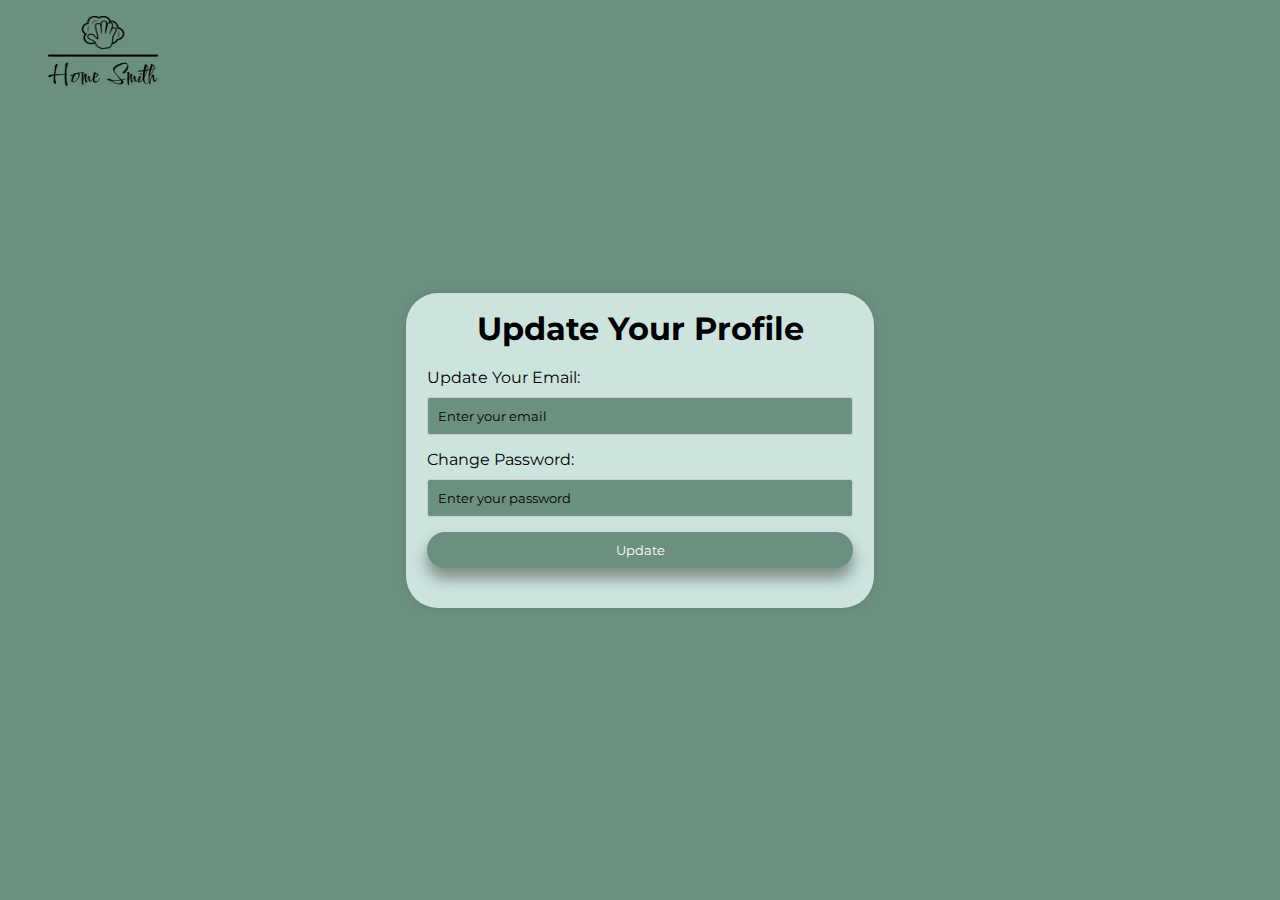
<file: info.html>
<!DOCTYPE html>
<html lang="en">
<head>
    <meta charset="UTF-8">
    <meta name="viewport" content="width=device-width, initial-scale=1.0">
    <title>Update Profile</title>
    <link rel="stylesheet" href="info.css">
</head>
<body>
    <div class="header">
        <div class="con"> 
            <div class="logo">
                <a href="./index.html"><img src="img0.png"></a>
            </div>
        </div>
    </div>
    <div class="wrapper">
        <form >
            <h1>Update Your Profile</h1>
            <div class="input-box">
                <label for="email">Update Your Email:</label>
                <input type="email" id="email" name="email" placeholder="Enter your email" >
            </div>

            <div class="input-box">
                <label for="password">Change Password:</label>
                <input type="password" id="password" name="password" placeholder="Enter your password" required>
            </div>
            
            <button type="submit" class="btn">Update</button>
        </form>

    </div>
    
</body>
</html>
</file>
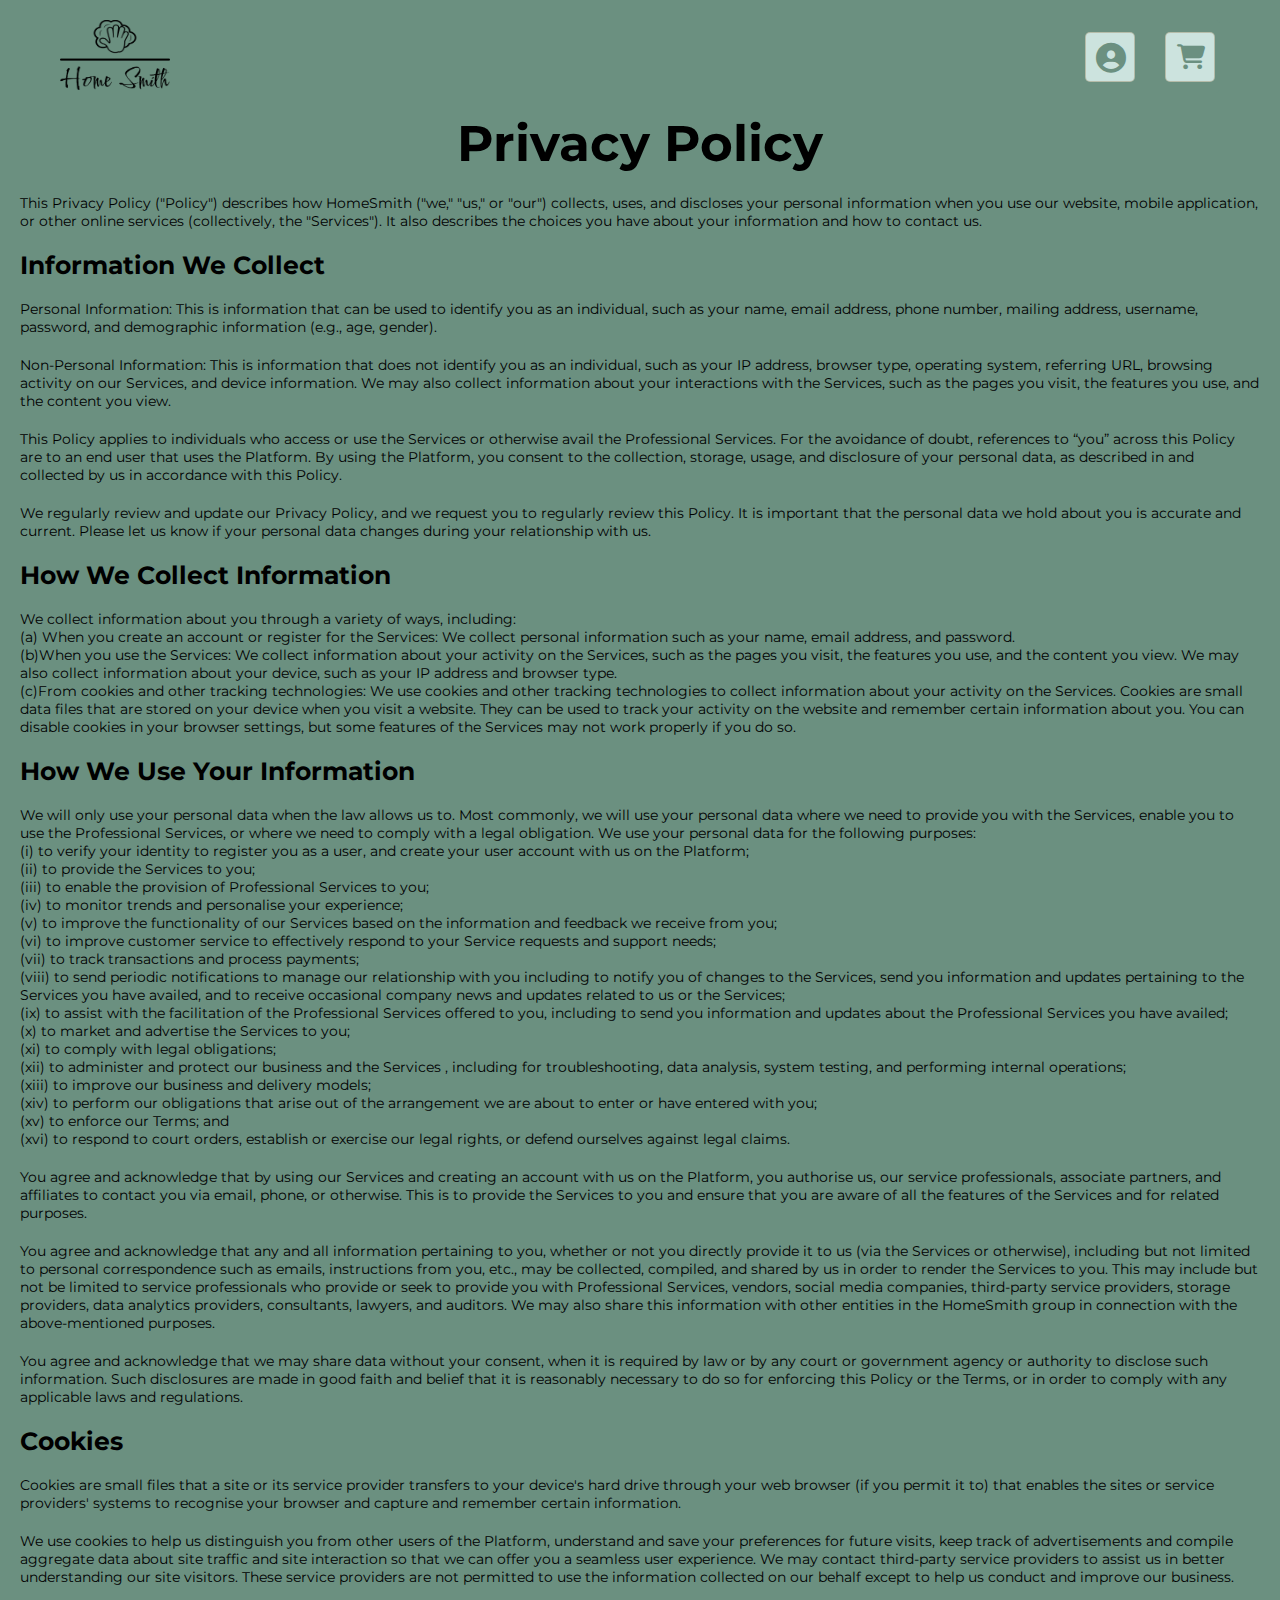
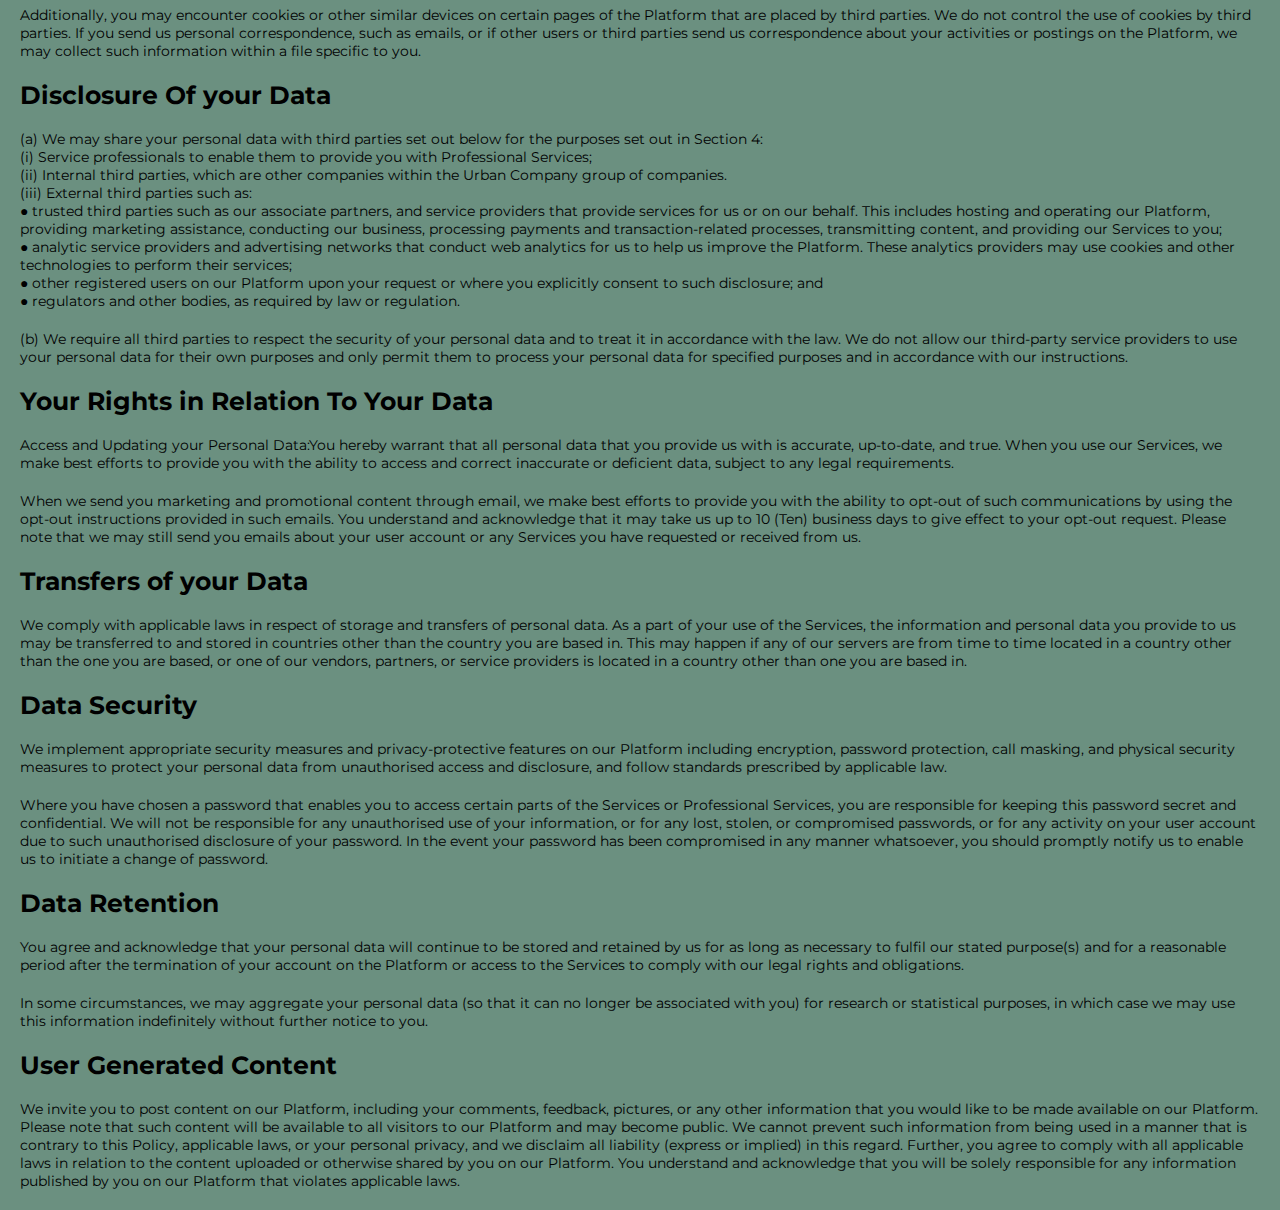
<file: privacy.html>
<!DOCTYPE html>
<html lang="en">
<head>
  <meta charset="UTF-8">
  <meta name="viewport" content="width=device-width, initial-scale=1.0">
  <title>Privacy & Security</title>
  <link rel="stylesheet" href="https://cdnjs.cloudflare.com/ajax/libs/font-awesome/6.5.1/css/all.min.css">
  <link rel="stylesheet" href="privacy.css">
</head>
<body>
    <section class="header">
        <div class="con"> 
            <div class="logo">
                <a href="./index.html"><img src="img0.png"></a>
            </div>
            <nav class="navbar active">
                <div class="flex"> 
                
                    <div class="container profile">
                        <button id="profile-button">
                            <i class="fas fa-user-circle"></i></button>
                    </div>
                    <div class="model-container1 " id="x">
                        <div class="model1 ">
                            <a href=./info.html><button id="My-info"> Update Profile</button></a>  
                            <a href=./faq.html><button id="FAQ">FAQs</button></a>
                            <a href=./help.html><button id="help">Help</button></a> 
                            <a href=./privacy.html><button id="privacy and security">Privacy and Security</button></a>
                            <a href=./tandc.html><button id="terms">Terms and Conditions</button></a>
                            <a href=./signin.html><button id="sign-out">Sign out</button></a>
                            <i class="fas fa-times"></i>
                        </div>
                    </div>               
                    <div>
                        <div id="cart-button">
                            <a href="./cart.html"><i class="fas fa-shopping-cart"></i></a>
                        </div>
                    </div>               
                </div>    
            </nav>
            <div id="menu-btn">
                <i class="fas fa-bars"></i>
            </div>
        </div>
    </section>
    <h1>Privacy Policy</h1>
    <p>This Privacy Policy ("Policy") describes how HomeSmith ("we," "us," or "our") collects, uses, and discloses your personal information when you use our website, mobile application, or other online services (collectively, the "Services"). It also describes the choices you have about your information and how to contact us.</p>
    <h3>Information We Collect</h3>
    <p>Personal Information: This is information that can be used to identify you as an individual, such as your name, email address, phone number, mailing address, username, password, and demographic information (e.g., age, gender).</p>
    <p>Non-Personal Information: This is information that does not identify you as an individual, such as your IP address, browser type, operating system, referring URL, browsing activity on our Services, and device information. We may also collect information about your interactions with the Services, such as the pages you visit, the features you use, and the content you view.</p>
    <p>This Policy applies to individuals who access or use the Services or otherwise avail the Professional Services. For the avoidance of doubt, references to “you” across this Policy are to an end user that uses the Platform. By using the Platform, you consent to the collection, storage, usage, and disclosure of your personal data, as described in and collected by us in accordance with this Policy.</p>
    <p>We regularly review and update our Privacy Policy, and we request you to regularly review this Policy. It is important that the personal data we hold about you is accurate and current. Please let us know if your personal data changes during your relationship with us.</p>
    <h3>How We Collect Information</h3>
    <p>We collect information about you through a variety of ways, including:<br>
        (a) When you create an account or register for the Services: We collect personal information such as your name, email address, and password.<br>
        (b)When you use the Services: We collect information about your activity on the Services, such as the pages you visit, the features you use, and the content you view. We may also collect information about your device, such as your IP address and browser type.<br>
        (c)From cookies and other tracking technologies: We use cookies and other tracking technologies to collect information about your activity on the Services. Cookies are small data files that are stored on your device when you visit a website. They can be used to track your activity on the website and remember certain information about you. You can disable cookies in your browser settings, but some features of the Services may not work properly if you do so.</p>
    <h3>How We Use Your Information</h3>
    <p>We will only use your personal data when the law allows us to. Most commonly, we will use your personal data where we need to provide you with the Services, enable you to use the Professional Services, or where we need to comply with a legal obligation. We use your personal data for the following purposes:<br>
        (i) to verify your identity to register you as a user, and create your user account with us on the Platform;<br>
        (ii) to provide the Services to you;<br>
        (iii) to enable the provision of Professional Services to you;<br>
        (iv) to monitor trends and personalise your experience;<br>
        (v) to improve the functionality of our Services based on the information and feedback we receive from you;<br>
        (vi) to improve customer service to effectively respond to your Service requests and support needs;<br>
        (vii) to track transactions and process payments;<br>
        (viii) to send periodic notifications to manage our relationship with you including to notify you of changes to the Services, send you information and updates pertaining to the Services you have availed, and to receive occasional company news and updates related to us or the Services;<br>
        (ix) to assist with the facilitation of the Professional Services offered to you, including to send you information and updates about the Professional Services you have availed;<br>
        (x) to market and advertise the Services to you;<br>
        (xi) to comply with legal obligations;<br>
        (xii) to administer and protect our business and the Services , including for troubleshooting, data analysis, system testing, and performing internal operations;<br>
        (xiii) to improve our business and delivery models;<br>
        (xiv) to perform our obligations that arise out of the arrangement we are about to enter or have entered with you;<br>
        (xv) to enforce our Terms; and<br>
        (xvi) to respond to court orders, establish or exercise our legal rights, or defend ourselves against legal claims.</p>
    <p>You agree and acknowledge that by using our Services and creating an account with us on the Platform, you authorise us, our service professionals, associate partners, and affiliates to contact you via email, phone, or otherwise. This is to provide the Services to you and ensure that you are aware of all the features of the Services and for related purposes.</p>
    <p>You agree and acknowledge that any and all information pertaining to you, whether or not you directly provide it to us (via the Services or otherwise), including but not limited to personal correspondence such as emails, instructions from you, etc., may be collected, compiled, and shared by us in order to render the Services to you. This may include but not be limited to service professionals who provide or seek to provide you with Professional Services, vendors, social media companies, third-party service providers, storage providers, data analytics providers, consultants, lawyers, and auditors. We may also share this information with other entities in the HomeSmith group in connection with the above-mentioned purposes.</p>
    <p>You agree and acknowledge that we may share data without your consent, when it is required by law or by any court or government agency or authority to disclose such information. Such disclosures are made in good faith and belief that it is reasonably necessary to do so for enforcing this Policy or the Terms, or in order to comply with any applicable laws and regulations.</p>
    <h3>Cookies</h3>
    <p>Cookies are small files that a site or its service provider transfers to your device's hard drive through your web browser (if you permit it to) that enables the sites or service providers' systems to recognise your browser and capture and remember certain information.</p>
    <p>We use cookies to help us distinguish you from other users of the Platform, understand and save your preferences for future visits, keep track of advertisements and compile aggregate data about site traffic and site interaction so that we can offer you a seamless user experience. We may contact third-party service providers to assist us in better understanding our site visitors. These service providers are not permitted to use the information collected on our behalf except to help us conduct and improve our business.</p>
    <p>Additionally, you may encounter cookies or other similar devices on certain pages of the Platform that are placed by third parties. We do not control the use of cookies by third parties. If you send us personal correspondence, such as emails, or if other users or third parties send us correspondence about your activities or postings on the Platform, we may collect such information within a file specific to you.</p>
    <h3>Disclosure Of your Data</h3>
    <p>(a) We may share your personal data with third parties set out below for the purposes set out in Section 4:<br>
        (i) Service professionals to enable them to provide you with Professional Services;<br>
        (ii) Internal third parties, which are other companies within the Urban Company group of companies.<br>
        (iii) External third parties such as:<br>
        ● trusted third parties such as our associate partners, and service providers that provide services for us or on our behalf. This includes hosting and operating our Platform, providing marketing assistance, conducting our business, processing payments and transaction-related processes, transmitting content, and providing our Services to you;<br>
        ● analytic service providers and advertising networks that conduct web analytics for us to help us improve the Platform. These analytics providers may use cookies and other technologies to perform their services;<br>
        ● other registered users on our Platform upon your request or where you explicitly consent to such disclosure; and<br>
        ● regulators and other bodies, as required by law or regulation.</p>
    <p>(b) We require all third parties to respect the security of your personal data and to treat it in accordance with the law. We do not allow our third-party service providers to use your personal data for their own purposes and only permit them to process your personal data for specified purposes and in accordance with our instructions.</p>
    <h3>Your Rights in Relation To Your Data</h3>
    <p>Access and Updating your Personal Data:You hereby warrant that all personal data that you provide us with is accurate, up-to-date, and true. When you use our Services, we make best efforts to provide you with the ability to access and correct inaccurate or deficient data, subject to any legal requirements. </p>
    <p>When we send you marketing and promotional content through email, we make best efforts to provide you with the ability to opt-out of such communications by using the opt-out instructions provided in such emails. You understand and acknowledge that it may take us up to 10 (Ten) business days to give effect to your opt-out request. Please note that we may still send you emails about your user account or any Services you have requested or received from us.</p>
    <h3>Transfers of your Data</h3>
    <p>We comply with applicable laws in respect of storage and transfers of personal data. As a part of your use of the Services, the information and personal data you provide to us may be transferred to and stored in countries other than the country you are based in. This may happen if any of our servers are from time to time located in a country other than the one you are based, or one of our vendors, partners, or service providers is located in a country other than one you are based in.</p>
    <h3>Data Security</h3>
    <p>We implement appropriate security measures and privacy-protective features on our Platform including encryption, password protection, call masking, and physical security measures to protect your personal data from unauthorised access and disclosure, and follow standards prescribed by applicable law.</p>
    <p>Where you have chosen a password that enables you to access certain parts of the Services or Professional Services, you are responsible for keeping this password secret and confidential. We will not be responsible for any unauthorised use of your information, or for any lost, stolen, or compromised passwords, or for any activity on your user account due to such unauthorised disclosure of your password. In the event your password has been compromised in any manner whatsoever, you should promptly notify us to enable us to initiate a change of password.</p>
    <h3>Data Retention</h3>
    <p>You agree and acknowledge that your personal data will continue to be stored and retained by us for as long as necessary to fulfil our stated purpose(s) and for a reasonable period after the termination of your account on the Platform or access to the Services to comply with our legal rights and obligations.</p>
    <p>In some circumstances, we may aggregate your personal data (so that it can no longer be associated with you) for research or statistical purposes, in which case we may use this information indefinitely without further notice to you.</p>
    <h3>User Generated Content</h3>
    <p>We invite you to post content on our Platform, including your comments, feedback, pictures, or any other information that you would like to be made available on our Platform. Please note that such content will be available to all visitors to our Platform and may become public. We cannot prevent such information from being used in a manner that is contrary to this Policy, applicable laws, or your personal privacy, and we disclaim all liability (express or implied) in this regard. Further, you agree to comply with all applicable laws in relation to the content uploaded or otherwise shared by you on our Platform. You understand and acknowledge that you will be solely responsible for any information published by you on our Platform that violates applicable laws.</p>

    <script src="privacy.js"></script> 
</body>
</html>
</file>
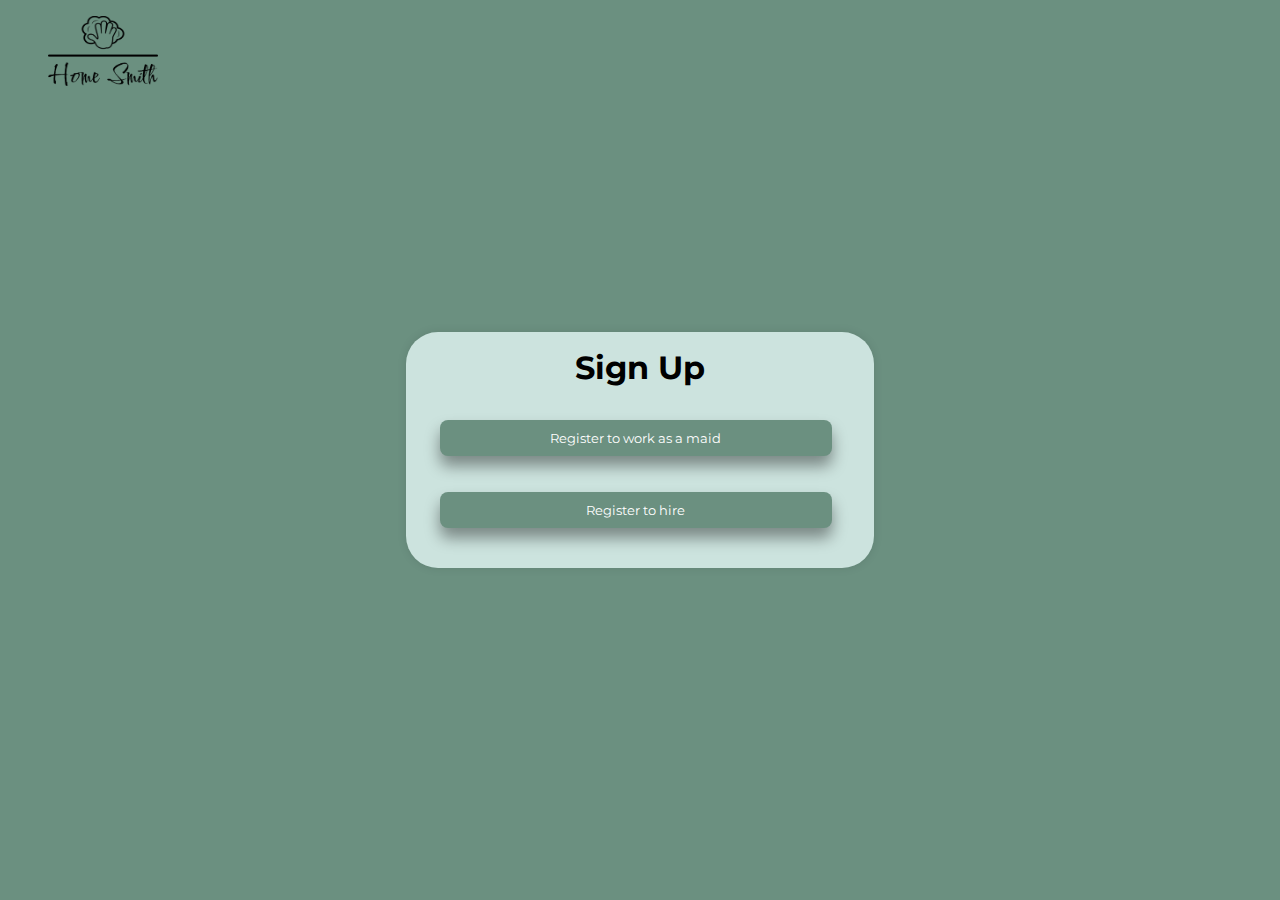
<file: register.html>
<!DOCTYPE html>
<html lang="en">
<head>
    <meta charset="UTF-8">
    <meta name="viewport" content="width=device-width, initial-scale=1.0">
    <title>sign up</title>
    <link rel="stylesheet" href="register.css">
</head>
<body>
    <div class="header">
        <div class="con"> 
            <div class="logo">
                <a href="./index.html"><img src="img0.png"></a>
            </div>
        </div>
    </div>
    <div class="wrapper">
        <div>
            <h1>Sign Up</h1>
            <div class="reg">
                <a href="./registermaid.html"><button class="btn">Register to work as a maid</button></a>
            </div>
            <div class="reg">
                <a href="./registeruser.html"><button class="btn">Register to hire</button></a>
            </div>
        </div>
    </div>
</body>
</html>
</file>
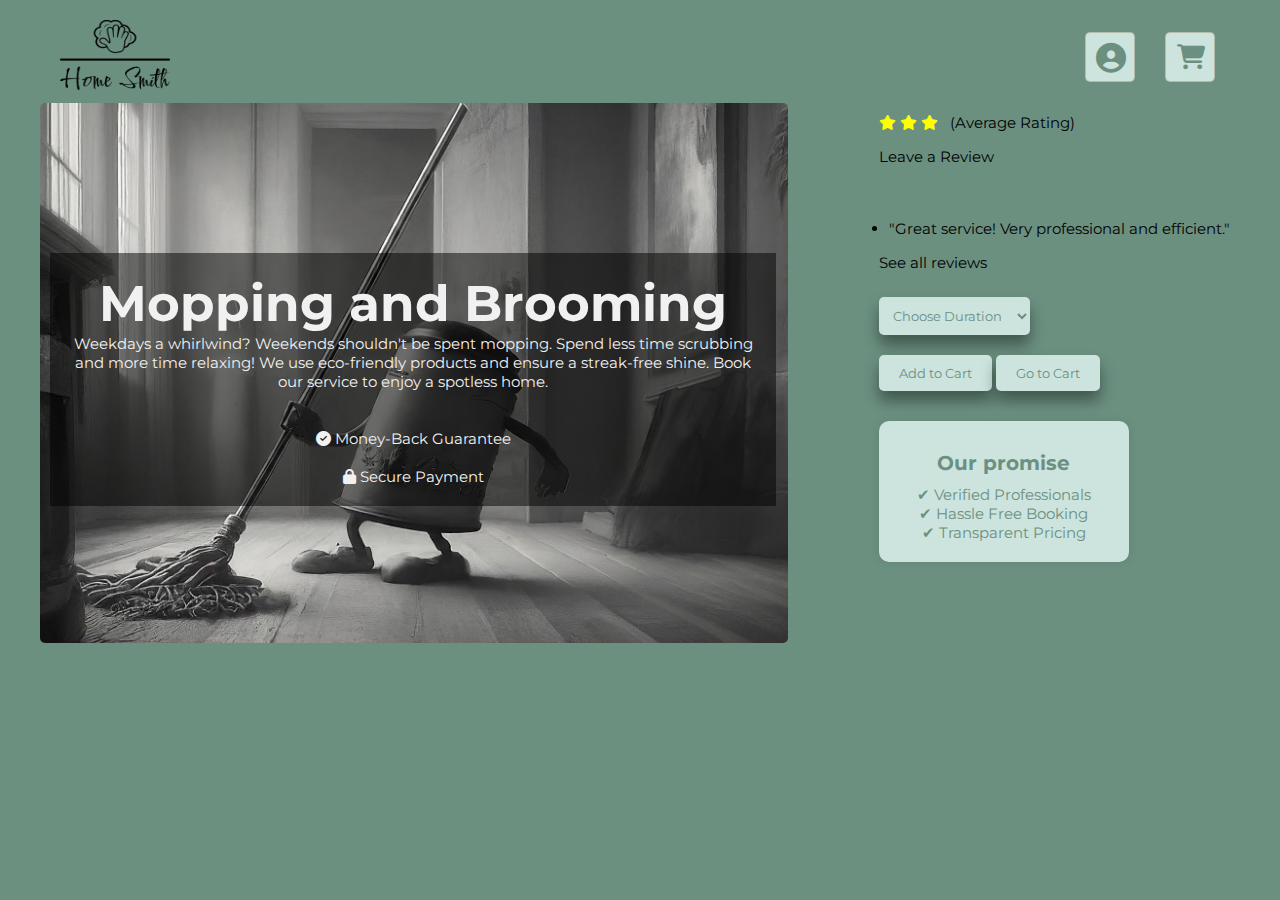
<file: ser1.html>
<!DOCTYPE html>
<html lang="en">
<head>
  <meta charset="UTF-8">
  <meta name="viewport" content="width=device-width, initial-scale=1.0">
  <title>Mopping and Brooming</title>
  <link rel="stylesheet" href="https://cdnjs.cloudflare.com/ajax/libs/font-awesome/6.5.1/css/all.min.css">
  <link rel="stylesheet" href="ser1.css">
</head>
<body>

    <section class="header">
        <div class="con"> 
            <div class="logo">
                <a href="./index.html"><img src="img0.png"></a>
            </div>
            <nav class="navbar active">
                <div class="flex"> 
                
                    <div class="container profile">
                        <button id="profile-button">
                            <i class="fas fa-user-circle"></i></button>
                    </div>
                                  
                    <div>
                        <div id="cart-button">
                            <a href="./cart.html"><i class="fas fa-shopping-cart"></i></a>
                        </div>
                    </div>
                </div>    
            </nav>
            <div id="menu-btn">
                <i class="fas fa-bars"></i>
            </div>
        </div>
    </section>
  
    <div class="container">
        <section class="service-info">
            <img src="img9.jpeg" alt="Service Image" class="service-image">
            <div class="heading">
                <h2>Mopping and Brooming</h2>
                <p>Weekdays a whirlwind? Weekends shouldn't be spent mopping. Spend less time scrubbing and more time relaxing! We use eco-friendly products and ensure a streak-free shine. Book our service to enjoy a spotless home. <br><br><br></p>
                <p><i class="fas fa-check-circle"></i> Money-Back Guarantee <br><br> <i class="fas fa-lock"></i> Secure Payment</p>
            </div>
        </section>

        <section class="action-buttons">

            <div class="model-container1 " id="x">
                <div class="model1 ">
                    <a href=./info.html><button id="My-info"> Update Profile</button></a>  
                    <a href=./faq.html><button id="FAQ">FAQs</button></a>
                    <a href=./help.html><button id="help">Help</button></a> 
                    <a href=./privacy.html><button id="privacy and security">Privacy and Security</button></a>
                    <a href=./tandc.html><button id="terms">Terms and Conditions</button></a>
                    <a href=./signin.html><button id="sign-out">Sign out</button></a>
                    <i class="fas fa-times"></i>
                </div>
            </div>  
            <div>
                <i class="fas fa-star"></i>
                <i class="fas fa-star"></i>
                <i class="fas fa-star"></i>
                <i class="fas fa-star-o"></i>
                <i class="fas fa-star-o"></i> (Average Rating)
                <br>
                <div class="review">
                    <button id="review">Leave a Review</button>
                </div>
                <div class="model-container">
                    <div class="model">
                        <form>
                            <div class="input-box">
                                <label for="inp">Review</label>
                                <input type="text" class="inp" name="inp" placeholder="Type here..." required>
                            </div>
                            <button class="hello">Submit</button>
                        </form>
                        <i class="fas fa-times y"></i>
                    </div>
                </div>
                <br>
                <br>             
                    <div class="review-snippet2">
                        <ul> 
                            <li>"Great service! Very professional and efficient."</li>
                        </ul>

                    </div>
                </div>
                <div class="review-snippet">
                    <button class="submit">See all reviews</button>
                </div>
                <div class="action1">
                    <select id="customize" >
                        Customize Service
                        <option value="one">Choose Duration</option>
                        <option value="one-week">One-Week &#x20B9 700</option>
                        <option value="monthly">Monthly &#8377 2000</option>
                        <option value="annual">Annual &#8377 18000</option>
                    </select>
                </div>
                <div class="action2">
                    <button class="add-to-cart">Add to Cart</button>
                    <button class="go-to-cart">Go to Cart</button>
                </div>
                <div class="promises">
                    <h3>Our promise</h3>
                    <div class="tick">&#10004 Verified Professionals</div>
                    <div class="tick">&#10004 Hassle Free Booking</div>
                    <div class="tick">&#10004 Transparent Pricing</div>
                </div>
        </section>
    </div>
    <script src="ser1.js"></script> 
</body>
</html>
</file>
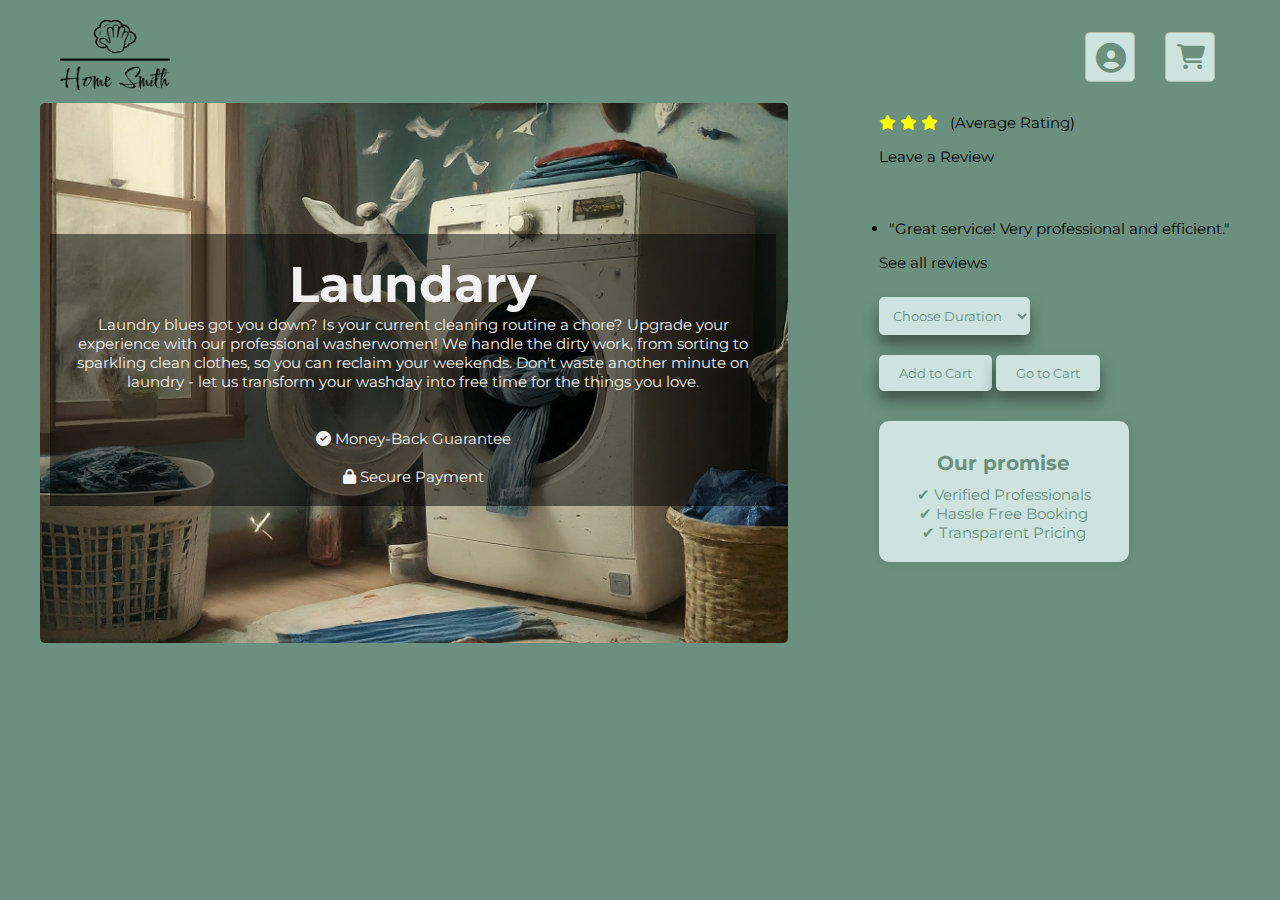
<file: ser2.html>
<!DOCTYPE html>
<html lang="en">
<head>
  <meta charset="UTF-8">
  <meta name="viewport" content="width=device-width, initial-scale=1.0">
  <title>Laundary</title>
  <link rel="stylesheet" href="https://cdnjs.cloudflare.com/ajax/libs/font-awesome/6.5.1/css/all.min.css">
  <link rel="stylesheet" href="ser1.css">
</head>
<body>

    <section class="header">
        <div class="con"> 
            <div class="logo">
                <a href="./index.html"><img src="img0.png"></a>
            </div>
            <nav class="navbar active">
                <div class="flex"> 
                
                    <div class="container profile">
                        <button id="profile-button">
                            <i class="fas fa-user-circle"></i></button>
                    </div>
                                  
                    <div>
                        <div id="cart-button">
                            <a href="./cart.html"><i class="fas fa-shopping-cart"></i></a>
                        </div>
                    </div>
                </div>    
            </nav>
            <div id="menu-btn">
                <i class="fas fa-bars"></i>
            </div>
        </div>
    </section>
  
    <div class="container">
        <section class="service-info">
            <img src="img10.jpeg" alt="Service Image" class="service-image">
            <div class="heading">
                <h2>Laundary</h2>
                <p>Laundry blues got you down? Is your current cleaning routine a chore? Upgrade your experience with our professional washerwomen! We handle the dirty work, from sorting to sparkling clean clothes, so you can reclaim your weekends. Don't waste another minute on laundry - let us transform your washday into free time for the things you love.<br><br><br></p>
                <p><i class="fas fa-check-circle"></i> Money-Back Guarantee <br><br> <i class="fas fa-lock"></i> Secure Payment</p>
            </div>
        </section>

        <section class="action-buttons">

            <div class="model-container1 " id="x">
                <div class="model1 ">
                    <a href=./info.html><button id="My-info"> Update Profile</button></a>  
                    <a href=./faq.html><button id="FAQ">FAQs</button></a>
                    <a href=./help.html><button id="help">Help</button></a> 
                    <a href=./privacy.html><button id="privacy and security">Privacy and Security</button></a>
                    <a href=./tandc.html><button id="terms">Terms and Conditions</button></a>
                    <a href=./signin.html><button id="sign-out">Sign out</button></a>
                    <i class="fas fa-times"></i>
                </div>
            </div>  
            <div>
                <i class="fas fa-star"></i>
                <i class="fas fa-star"></i>
                <i class="fas fa-star"></i>
                <i class="fas fa-star-o"></i>
                <i class="fas fa-star-o"></i> (Average Rating)
                <br>
                <div class="review">
                    <button id="review">Leave a Review</button>
                </div>
                <div class="model-container">
                    <div class="model">
                        <form>
                            <div class="input-box">
                                <label for="inp">Review</label>
                                <input type="text" class="inp" name="inp" placeholder="Type here..." required>
                            </div>
                            <button class="hello">Submit</button>
                        </form>
                        <i class="fas fa-times y"></i>
                    </div>
                </div>
                <br>
                <br>             
                    <div class="review-snippet2">
                        <ul> 
                            <li>"Great service! Very professional and efficient."</li>
                        </ul>

                    </div>
                </div>
                <div class="review-snippet">
                    <button class="submit">See all reviews</button>
                </div>
                <div class="action1">
                    <select id="customize" >
                        Customize Service
                        <option value="one">Choose Duration</option>
                        <option value="one-week">One-Week &#x20B9 600</option>
                        <option value="monthly">Monthly &#8377 1800</option>
                        <option value="annual">Annual &#8377 15000</option>
                    </select>
                </div>
                <div class="action2">
                    <button class="add-to-cart">Add to Cart</button>
                    <button class="go-to-cart">Go to Cart</button>
                </div>
                <div class="promises">
                    <h3>Our promise</h3>
                    <div class="tick">&#10004 Verified Professionals</div>
                    <div class="tick">&#10004 Hassle Free Booking</div>
                    <div class="tick">&#10004 Transparent Pricing</div>
                </div>
        </section>
    </div>
    <script src="ser1.js"></script> 
</body>
</html>
</file>
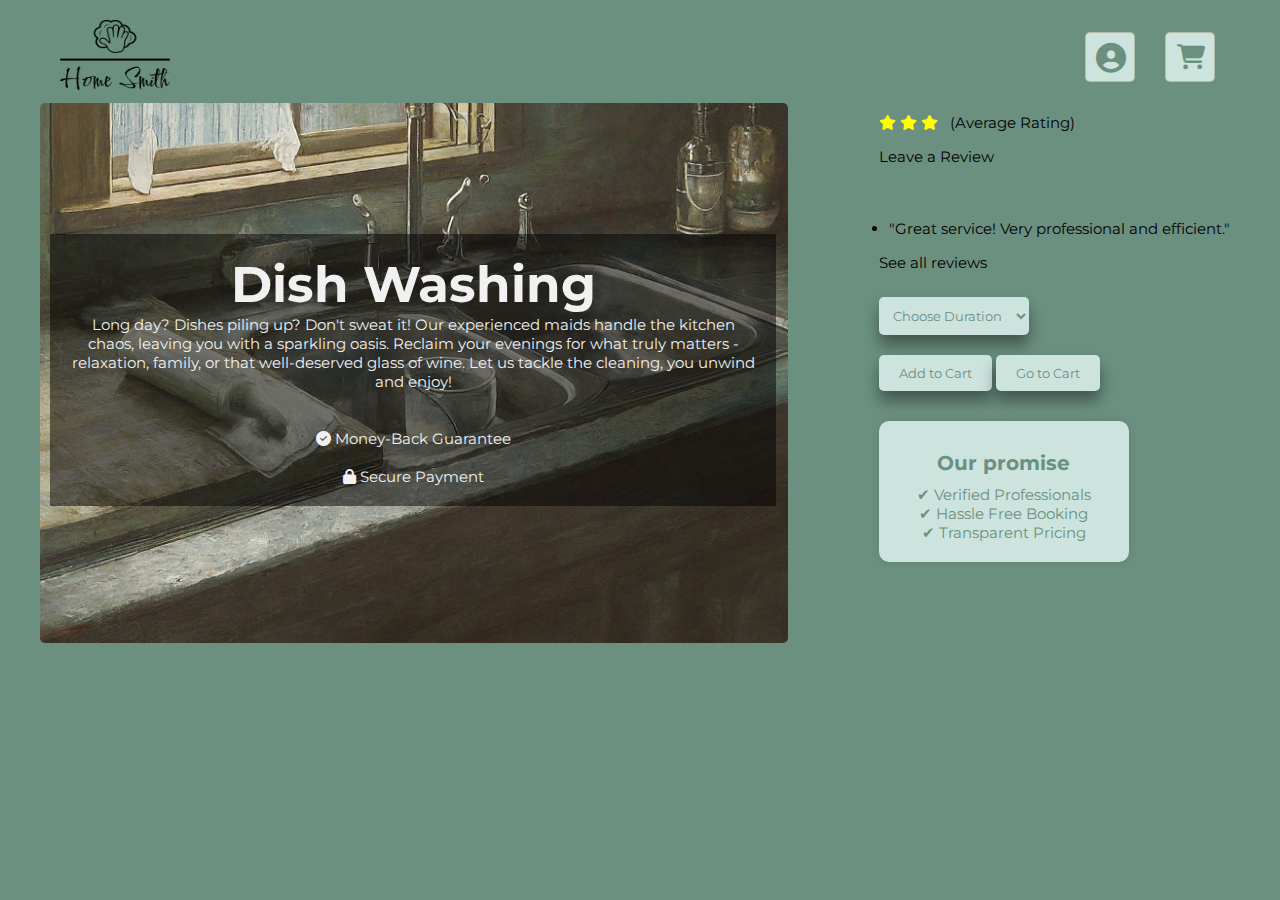
<file: ser3.html>
<!DOCTYPE html>
<html lang="en">
<head>
  <meta charset="UTF-8">
  <meta name="viewport" content="width=device-width, initial-scale=1.0">
  <title>Dish Washing</title>
  <link rel="stylesheet" href="https://cdnjs.cloudflare.com/ajax/libs/font-awesome/6.5.1/css/all.min.css">
  <link rel="stylesheet" href="ser1.css">
</head>
<body>

    <section class="header">
        <div class="con"> 
            <div class="logo">
                <a href="./index.html"><img src="img0.png"></a>
            </div>
            <nav class="navbar active">
                <div class="flex"> 
                
                    <div class="container profile">
                        <button id="profile-button">
                            <i class="fas fa-user-circle"></i></button>
                    </div>
                                  
                    <div>
                        <div id="cart-button">
                            <a href="./cart.html"><i class="fas fa-shopping-cart"></i></a>
                        </div>
                    </div>
                </div>    
            </nav>
            <div id="menu-btn">
                <i class="fas fa-bars"></i>
            </div>
        </div>
    </section>
  
    <div class="container">
        <section class="service-info">
            <img src="img11.jpeg" alt="Service Image" class="service-image">
            <div class="heading">
                <h2>Dish Washing</h2>
                <p>Long day? Dishes piling up? Don't sweat it! Our experienced maids handle the kitchen chaos, leaving you with a sparkling oasis. Reclaim your evenings for what truly matters - relaxation, family, or that well-deserved glass of wine. Let us tackle the cleaning, you unwind and enjoy!<br><br><br></p>
                <p><i class="fas fa-check-circle"></i> Money-Back Guarantee <br><br> <i class="fas fa-lock"></i> Secure Payment</p>
            </div>
        </section>

        <section class="action-buttons">

            <div class="model-container1 " id="x">
                <div class="model1 ">
                    <a href=./info.html><button id="My-info"> Update Profile</button></a>  
                    <a href=./faq.html><button id="FAQ">FAQs</button></a>
                    <a href=./help.html><button id="help">Help</button></a> 
                    <a href=./privacy.html><button id="privacy and security">Privacy and Security</button></a>
                    <a href=./tandc.html><button id="terms">Terms and Conditions</button></a>
                    <a href=./signin.html><button id="sign-out">Sign out</button></a>
                    <i class="fas fa-times"></i>
                </div>
            </div>  
            <div>
                <i class="fas fa-star"></i>
                <i class="fas fa-star"></i>
                <i class="fas fa-star"></i>
                <i class="fas fa-star-o"></i>
                <i class="fas fa-star-o"></i> (Average Rating)
                <br>
                <div class="review">
                    <button id="review">Leave a Review</button>
                </div>
                <div class="model-container">
                    <div class="model">
                        <form>
                            <div class="input-box">
                                <label for="inp">Review</label>
                                <input type="text" class="inp" name="inp" placeholder="Type here..." required>
                            </div>
                            <button class="hello">Submit</button>
                        </form>
                        <i class="fas fa-times y"></i>
                    </div>
                </div>
                <br>
                <br>             
                    <div class="review-snippet2">
                        <ul> 
                            <li>"Great service! Very professional and efficient."</li>
                        </ul>

                    </div>
                </div>
                <div class="review-snippet">
                    <button class="submit">See all reviews</button>
                </div>
                <div class="action1">
                    <select id="customize" >
                        Customize Service
                        <option value="one">Choose Duration</option>
                        <option value="one-week">One-Week &#x20B9 300</option>
                        <option value="monthly">Monthly &#8377 1200</option>
                        <option value="annual">Annual &#8377 14000</option>
                    </select>
                </div>
                <div class="action2">
                    <button class="add-to-cart">Add to Cart</button>
                    <button class="go-to-cart">Go to Cart</button>
                </div>
                <div class="promises">
                    <h3>Our promise</h3>
                    <div class="tick">&#10004 Verified Professionals</div>
                    <div class="tick">&#10004 Hassle Free Booking</div>
                    <div class="tick">&#10004 Transparent Pricing</div>
                </div>
        </section>
    </div>
    <script src="ser1.js"></script> 
</body>
</html>
</file>
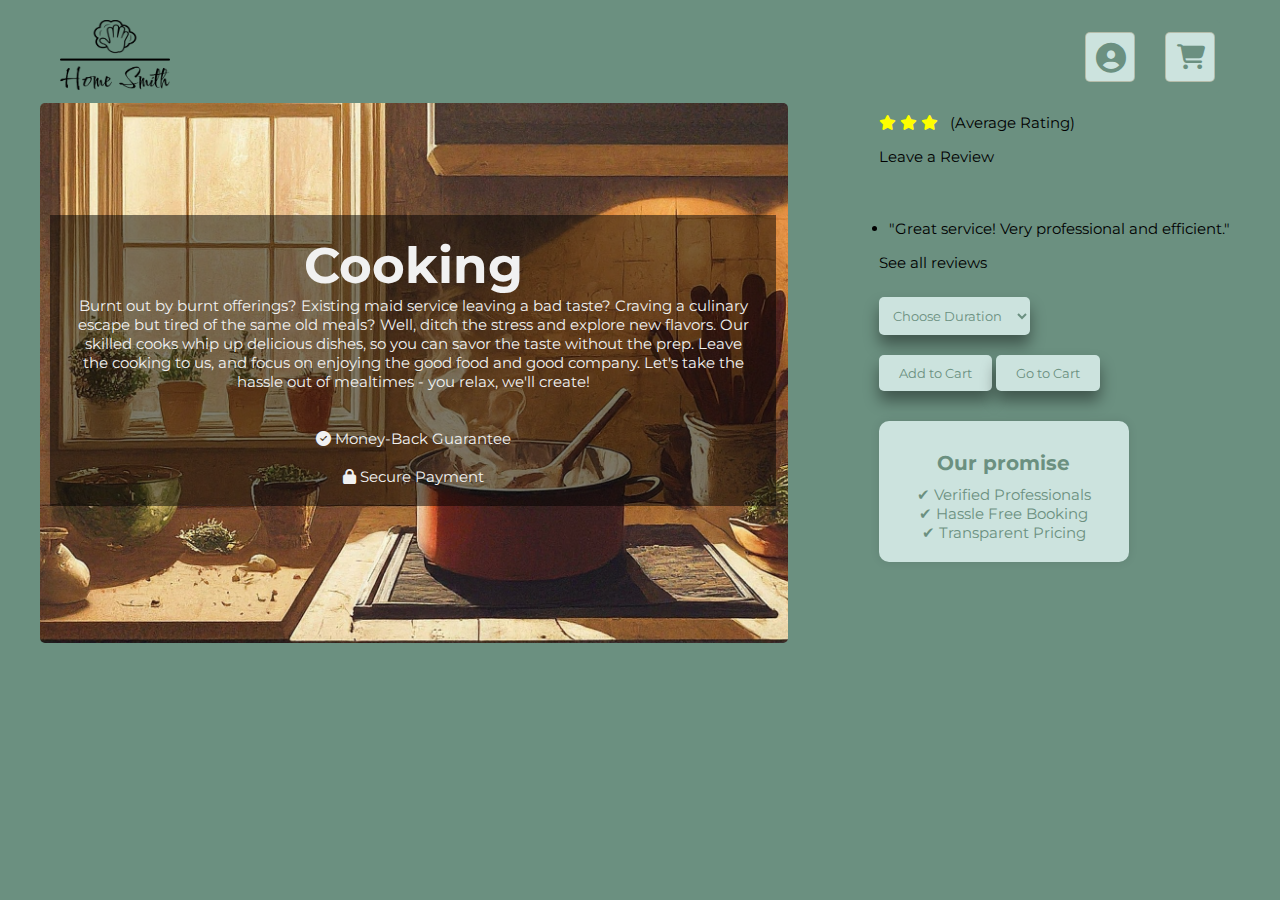
<file: ser4.html>
<!DOCTYPE html>
<html lang="en">
<head>
  <meta charset="UTF-8">
  <meta name="viewport" content="width=device-width, initial-scale=1.0">
  <title>Cooking</title>
  <link rel="stylesheet" href="https://cdnjs.cloudflare.com/ajax/libs/font-awesome/6.5.1/css/all.min.css">
  <link rel="stylesheet" href="ser1.css">
</head>
<body>

    <section class="header">
        <div class="con"> 
            <div class="logo">
                <a href="./index.html"><img src="img0.png"></a>
            </div>
            <nav class="navbar active">
                <div class="flex"> 
                
                    <div class="container profile">
                        <button id="profile-button">
                            <i class="fas fa-user-circle"></i></button>
                    </div>
                                  
                    <div>
                        <div id="cart-button">
                            <a href="./cart.html"><i class="fas fa-shopping-cart"></i></a>
                        </div>
                    </div>
                </div>    
            </nav>
            <div id="menu-btn">
                <i class="fas fa-bars"></i>
            </div>
        </div>
    </section>
  
    <div class="container">
        <section class="service-info">
            <img src="img12.jpeg" alt="Service Image" class="service-image">
            <div class="heading">
                <h2>Cooking</h2>
                <p>Burnt out by burnt offerings? Existing maid service leaving a bad taste? Craving a culinary escape but tired of the same old meals? Well, ditch the stress and explore new flavors. Our skilled cooks whip up delicious dishes, so you can savor the taste without the prep. Leave the cooking to us, and focus on enjoying the good food and good company. Let's take the hassle out of mealtimes - you relax, we'll create!<br><br><br></p>
                <p><i class="fas fa-check-circle"></i> Money-Back Guarantee <br><br> <i class="fas fa-lock"></i> Secure Payment</p>
            </div>
        </section>

        <section class="action-buttons">

            <div class="model-container1 " id="x">
                <div class="model1 ">
                    <a href=./info.html><button id="My-info"> Update Profile</button></a>  
                    <a href=./faq.html><button id="FAQ">FAQs</button></a>
                    <a href=./help.html><button id="help">Help</button></a> 
                    <a href=./privacy.html><button id="privacy and security">Privacy and Security</button></a>
                    <a href=./tandc.html><button id="terms">Terms and Conditions</button></a>
                    <a href=./signin.html><button id="sign-out">Sign out</button></a>
                    <i class="fas fa-times"></i>
                </div>
            </div>  
            <div>
                <i class="fas fa-star"></i>
                <i class="fas fa-star"></i>
                <i class="fas fa-star"></i>
                <i class="fas fa-star-o"></i>
                <i class="fas fa-star-o"></i> (Average Rating)
                <br>
                <div class="review">
                    <button id="review">Leave a Review</button>
                </div>
                <div class="model-container">
                    <div class="model">
                        <form>
                            <div class="input-box">
                                <label for="inp">Review</label>
                                <input type="text" class="inp" name="inp" placeholder="Type here..." required>
                            </div>
                            <button class="hello">Submit</button>
                        </form>
                        <i class="fas fa-times y"></i>
                    </div>
                </div>
                <br>
                <br>             
                    <div class="review-snippet2">
                        <ul> 
                            <li>"Great service! Very professional and efficient."</li>
                        </ul>

                    </div>
                </div>
                <div class="review-snippet">
                    <button class="submit">See all reviews</button>
                </div>
                <div class="action1">
                    <select id="customize" >
                        Customize Service
                        <option value="one">Choose Duration</option>
                        <option value="one-week">One-Week &#x20B9 700</option>
                        <option value="monthly">Monthly &#8377 2000</option>
                        <option value="annual">Annual &#8377 18000</option>
                    </select>
                </div>
                <div class="action2">
                    <button class="add-to-cart">Add to Cart</button>
                    <button class="go-to-cart">Go to Cart</button>
                </div>
                <div class="promises">
                    <h3>Our promise</h3>
                    <div class="tick">&#10004 Verified Professionals</div>
                    <div class="tick">&#10004 Hassle Free Booking</div>
                    <div class="tick">&#10004 Transparent Pricing</div>
                </div>
        </section>
    </div>
    <script src="ser1.js"></script> 
</body>
</html>
</file>
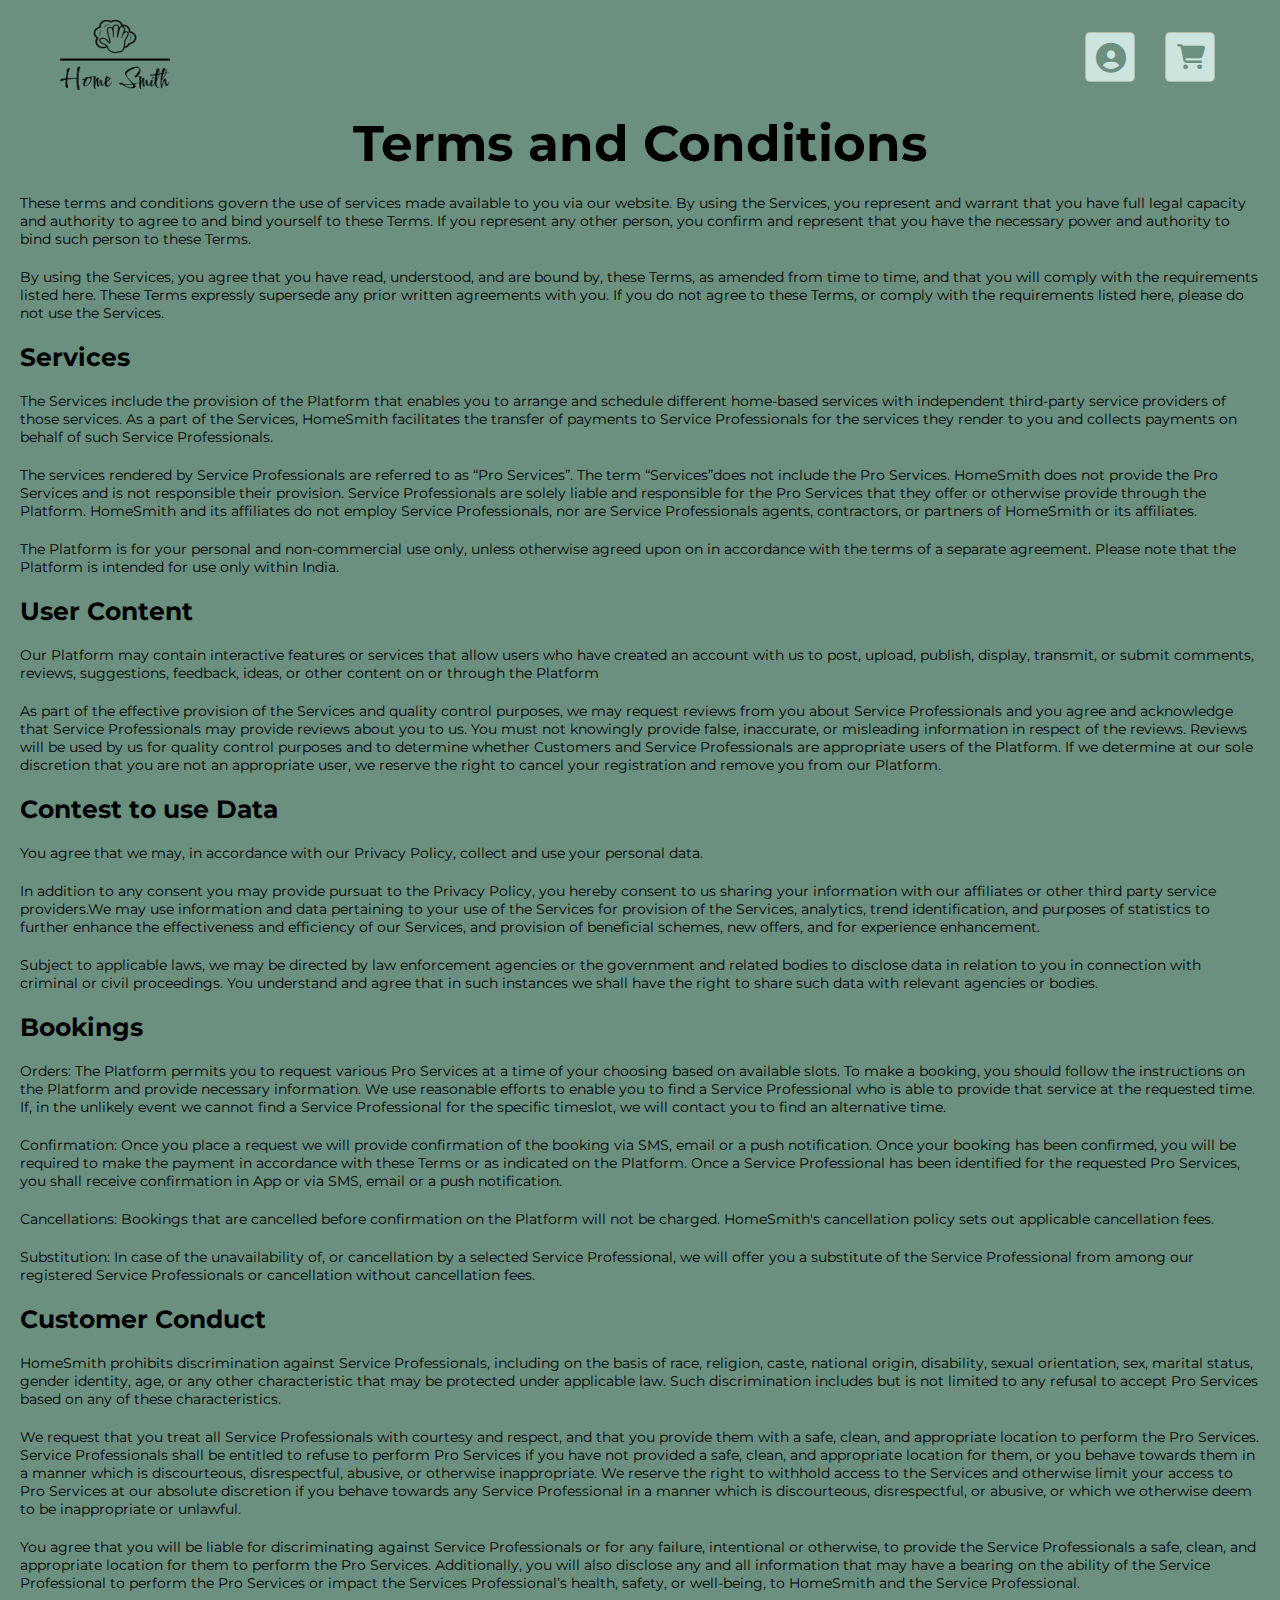
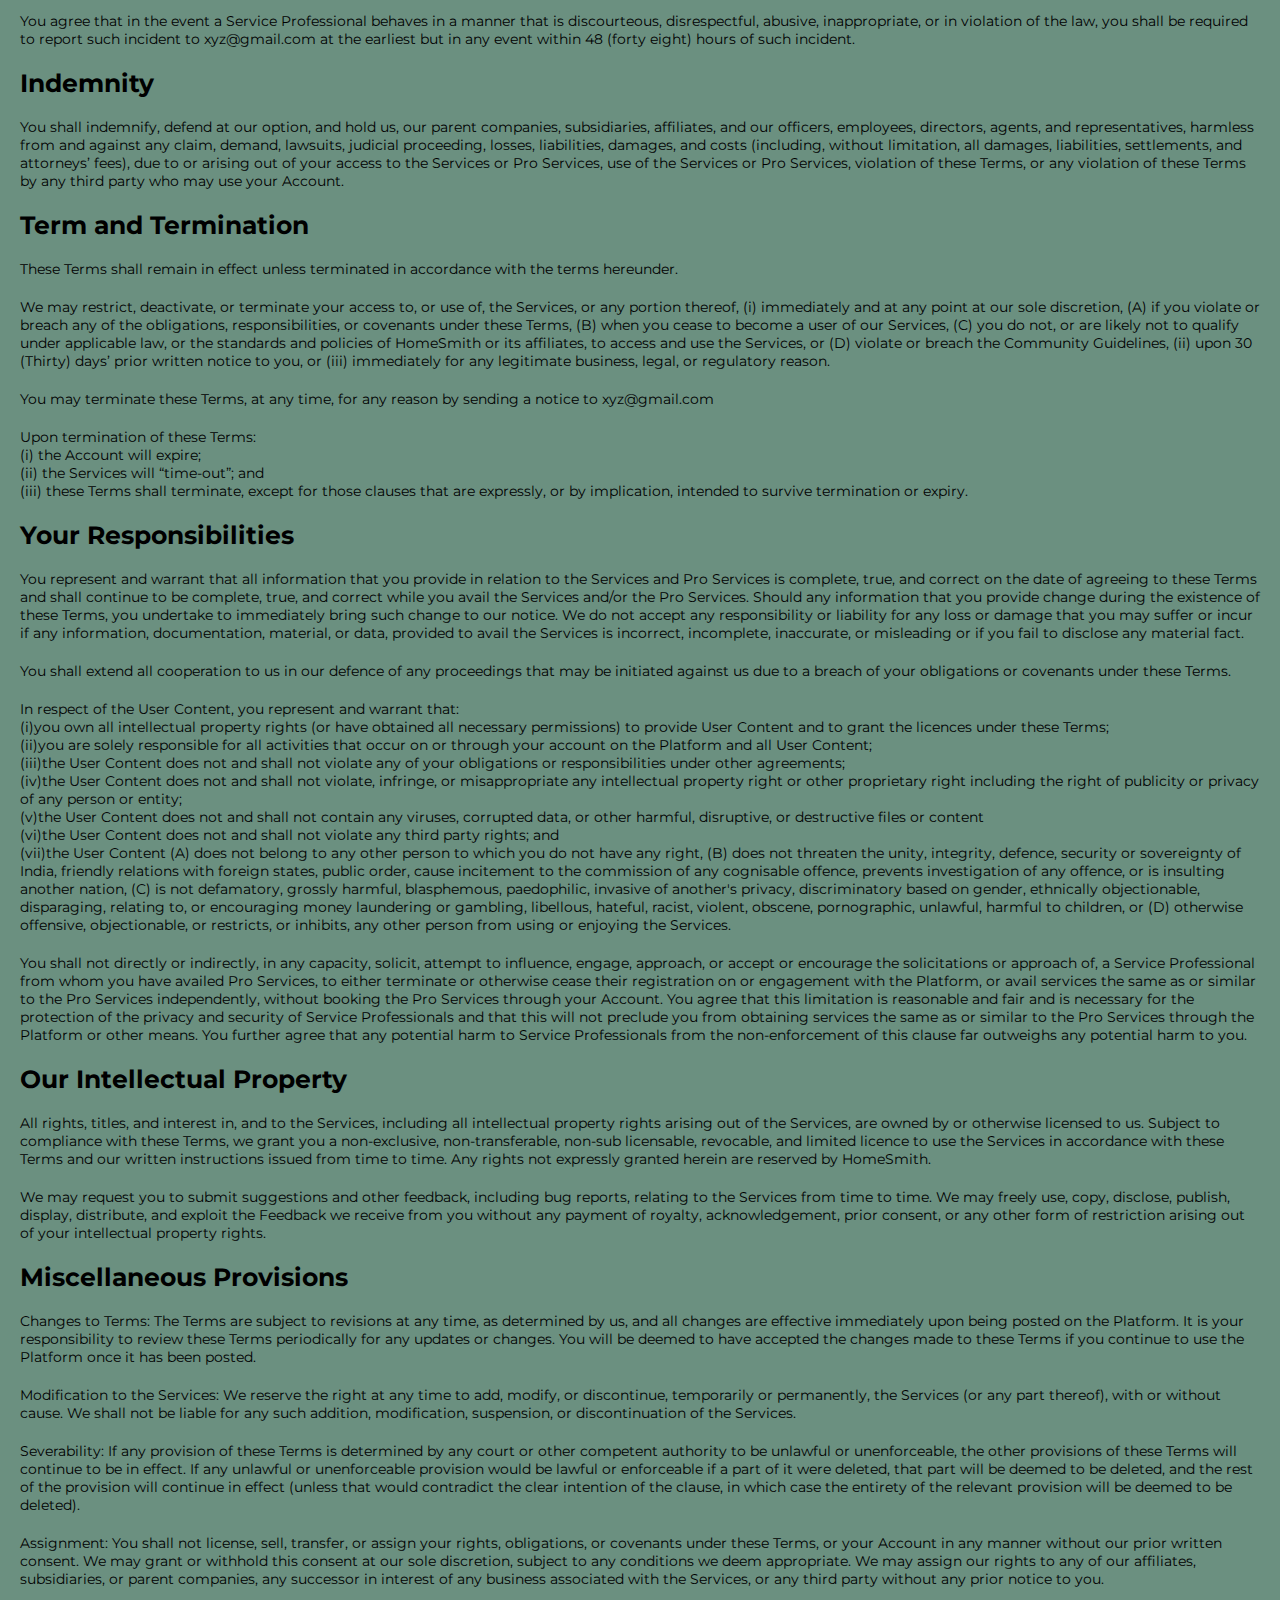
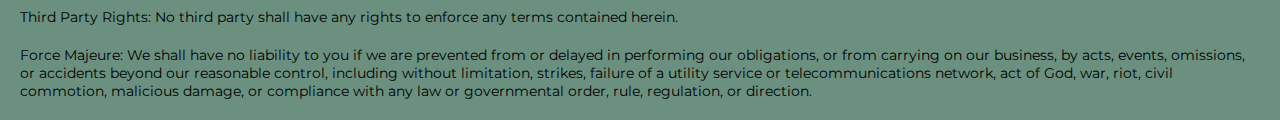
<file: tandc.html>
<!DOCTYPE html>
<html lang="en">
<head>
  <meta charset="UTF-8">
  <meta name="viewport" content="width=device-width, initial-scale=1.0">
  <title>Terms and Conditions</title>
  <link rel="stylesheet" href="https://cdnjs.cloudflare.com/ajax/libs/font-awesome/6.5.1/css/all.min.css">
  <link rel="stylesheet" href="tandc.css">
</head>
<body>

    <section class="header">
        <div class="con"> 
            <div class="logo">
                <a href="./index.html"><img src="img0.png"></a>
            </div>
            <nav class="navbar active">
                <div class="flex"> 
                
                    <div class="container profile">
                        <button id="profile-button">
                            <i class="fas fa-user-circle"></i></button>
                    </div>
                    <div class="model-container1 " id="x">
                        <div class="model1 ">
                            <a href=./info.html><button id="My-info"> Update Profile</button></a>  
                            <a href=./faq.html><button id="FAQ">FAQs</button></a>
                            <a href=./help.html><button id="help">Help</button></a> 
                            <a href=./privacy.html><button id="privacy and security">Privacy and Security</button></a>
                            <a href=./tandc.html><button id="terms">Terms and Conditions</button></a>
                            <a href=./signin.html><button id="sign-out">Sign out</button></a>
                            <i class="fas fa-times"></i>
                        </div>
                    </div>               
                    <div>
                        <div id="cart-button">
                            <a href="./cart.html"><i class="fas fa-shopping-cart"></i></a>
                        </div>
                    </div>
                </div>    
            </nav>
            <div id="menu-btn">
                <i class="fas fa-bars"></i>
            </div>
        </div>
    </section>

    <h1>Terms and Conditions</h1>
    <p>These terms and conditions govern the use of services made available to you via our website. By using the Services, you represent and warrant that you have full legal capacity and authority to agree to and bind yourself to these Terms. If you represent any other person, you confirm and represent that you have the necessary power and authority to bind such person to these Terms.</p>
    <p>By using the Services, you agree that you have read, understood, and are bound by, these Terms, as amended from time to time, and that you will comply with the requirements listed here. These Terms expressly supersede any prior written agreements with you. If you do not agree to these Terms, or comply with the requirements listed here, please do not use the Services.</p>
    <h3>Services</h3>
    <p>The Services include the provision of the Platform that enables you to arrange and schedule different home-based services with independent third-party service providers of those services. As a part of the Services, HomeSmith facilitates the transfer of payments to Service Professionals for the services they render to you and collects payments on behalf of such Service Professionals.</p>
    <p>The services rendered by Service Professionals are referred to as “Pro Services”. The term “Services”does not include the Pro Services. HomeSmith does not provide the Pro Services and is not responsible their provision. Service Professionals are solely liable and responsible for the Pro Services that they offer or otherwise provide through the Platform. HomeSmith and its affiliates do not employ Service Professionals, nor are Service Professionals agents, contractors, or partners of HomeSmith or its affiliates.</p>
    <p>The Platform is for your personal and non-commercial use only, unless otherwise agreed upon on in accordance with the terms of a separate agreement. Please note that the Platform is intended for use only within India. </p>
    <h3>User Content</h3>
    <p>Our Platform may contain interactive features or services that allow users who have created an account with us to post, upload, publish, display, transmit, or submit comments, reviews, suggestions, feedback, ideas, or other content on or through the Platform</p>
    <p>As part of the effective provision of the Services and quality control purposes, we may request reviews from you about Service Professionals and you agree and acknowledge that Service Professionals may provide reviews about you to us. You must not knowingly provide false, inaccurate, or misleading information in respect of the reviews. Reviews will be used by us for quality control purposes and to determine whether Customers and Service Professionals are appropriate users of the Platform. If we determine at our sole discretion that you are not an appropriate user, we reserve the right to cancel your registration and remove you from our Platform.</p>
    <h3>Contest to use Data</h3>
    <p>You agree that we may, in accordance with our Privacy Policy, collect and use your personal data.</p>
    <p>In addition to any consent you may provide pursuat to the Privacy Policy, you hereby consent to us sharing your information with our affiliates or other third party service providers.We may use information and data pertaining to your use of the Services for provision of the Services, analytics, trend identification, and purposes of statistics to further enhance the effectiveness and efficiency of our Services, and provision of beneficial schemes, new offers, and for experience enhancement.</p>
    <p>Subject to applicable laws, we may be directed by law enforcement agencies or the government and related bodies to disclose data in relation to you in connection with criminal or civil proceedings. You understand and agree that in such instances we shall have the right to share such data with relevant agencies or bodies.</p>
    <h3>Bookings</h3>
    <p>Orders: The Platform permits you to request various Pro Services at a time of your choosing based on available slots. To make a booking, you should follow the instructions on the Platform and provide necessary information. We use reasonable efforts to enable you to find a Service Professional who is able to provide that service at the requested time. If, in the unlikely event we cannot find a Service Professional for the specific timeslot, we will contact you to find an alternative time.</p>
    <p>Confirmation: Once you place a request we will provide confirmation of the booking via SMS, email or a push notification. Once your booking has been confirmed, you will be required to make the payment in accordance with these Terms or as indicated on the Platform. Once a Service Professional has been identified for the requested Pro Services, you shall receive confirmation in App or via SMS, email or a push notification.</p>
    <p>Cancellations: Bookings that are cancelled before confirmation on the Platform will not be charged. HomeSmith's cancellation policy sets out applicable cancellation fees.</p>
    <p>Substitution: In case of the unavailability of, or cancellation by a selected Service Professional, we will offer you a substitute of the Service Professional from among our registered Service Professionals or cancellation without cancellation fees.</p>
    <h3>Customer Conduct</h3>
    <p>HomeSmith prohibits discrimination against Service Professionals, including on the basis of race, religion, caste, national origin, disability, sexual orientation, sex, marital status, gender identity, age, or any other characteristic that may be protected under applicable law. Such discrimination includes but is not limited to any refusal to accept Pro Services based on any of these characteristics.</p>
    <p>We request that you treat all Service Professionals with courtesy and respect, and that you provide them with a safe, clean, and appropriate location to perform the Pro Services. Service Professionals shall be entitled to refuse to perform Pro Services if you have not provided a safe, clean, and appropriate location for them, or you behave towards them in a manner which is discourteous, disrespectful, abusive, or otherwise inappropriate. We reserve the right to withhold access to the Services and otherwise limit your access to Pro Services at our absolute discretion if you behave towards any Service Professional in a manner which is discourteous, disrespectful, or abusive, or which we otherwise deem to be inappropriate or unlawful.</p>
    <p>You agree that you will be liable for discriminating against Service Professionals or for any failure, intentional or otherwise, to provide the Service Professionals a safe, clean, and appropriate location for them to perform the Pro Services. Additionally, you will also disclose any and all information that may have a bearing on the ability of the Service Professional to perform the Pro Services or impact the Services Professional’s health, safety, or well-being, to HomeSmith and the Service Professional.</p>
    <p>You agree that in the event a Service Professional behaves in a manner that is discourteous, disrespectful, abusive, inappropriate, or in violation of the law, you shall be required to report such incident to xyz@gmail.com at the earliest but in any event within 48 (forty eight) hours of such incident.</p>
    <h3>Indemnity</h3>
    <p>You shall indemnify, defend at our option, and hold us, our parent companies, subsidiaries, affiliates, and our officers, employees, directors, agents, and representatives, harmless from and against any claim, demand, lawsuits, judicial proceeding, losses, liabilities, damages, and costs (including, without limitation, all damages, liabilities, settlements, and attorneys’ fees), due to or arising out of your access to the Services or Pro Services, use of the Services or Pro Services, violation of these Terms, or any violation of these Terms by any third party who may use your Account.</p>
    <h3>Term and Termination</h3>
    <p>These Terms shall remain in effect unless terminated in accordance with the terms hereunder.</p>
    <p>We may restrict, deactivate, or terminate your access to, or use of, the Services, or any portion thereof, (i) immediately and at any point at our sole discretion, (A) if you violate or breach any of the obligations, responsibilities, or covenants under these Terms, (B) when you cease to become a user of our Services, (C) you do not, or are likely not to qualify under applicable law, or the standards and policies of HomeSmith or its affiliates, to access and use the Services, or (D) violate or breach the Community Guidelines, (ii) upon 30 (Thirty) days’ prior written notice to you, or (iii) immediately for any legitimate business, legal, or regulatory reason.</p>
    <p>You may terminate these Terms, at any time, for any reason by sending a notice to xyz@gmail.com</p>
    <p>Upon termination of these Terms:<br>
        (i) the Account will expire; <br>
        (ii) the Services will “time-out”; and <br>
        (iii) these Terms shall terminate, except for those clauses that are expressly, or by implication, intended to survive termination or expiry.</p>
    <h3>Your Responsibilities</h3>
    <p>You represent and warrant that all information that you provide in relation to the Services and Pro Services is complete, true, and correct on the date of agreeing to these Terms and shall continue to be complete, true, and correct while you avail the Services and/or the Pro Services. Should any information that you provide change during the existence of these Terms, you undertake to immediately bring such change to our notice. We do not accept any responsibility or liability for any loss or damage that you may suffer or incur if any information, documentation, material, or data, provided to avail the Services is incorrect, incomplete, inaccurate, or misleading or if you fail to disclose any material fact.</p>
    <p>You shall extend all cooperation to us in our defence of any proceedings that may be initiated against us due to a breach of your obligations or covenants under these Terms.</p>
    <p>In respect of the User Content, you represent and warrant that:<br>
        (i)you own all intellectual property rights (or have obtained all necessary permissions) to provide User Content and to grant the licences under these Terms;<br>
        (ii)you are solely responsible for all activities that occur on or through your account on the Platform and all User Content;<br>
        (iii)the User Content does not and shall not violate any of your obligations or responsibilities under other agreements;<br>
        (iv)the User Content does not and shall not violate, infringe, or misappropriate any intellectual property right or other proprietary right including the right of publicity or privacy of any person or entity;<br>
        (v)the User Content does not and shall not contain any viruses, corrupted data, or other harmful, disruptive, or destructive files or content <br>
        (vi)the User Content does not and shall not violate any third party rights; and <br> 
        (vii)the User Content (A) does not belong to any other person to which you do not have any right, (B) does not threaten the unity, integrity, defence, security or sovereignty of India, friendly relations with foreign states, public order, cause incitement to the commission of any cognisable offence, prevents investigation of any offence, or is insulting another nation, (C) is not defamatory, grossly harmful, blasphemous, paedophilic, invasive of another's privacy, discriminatory based on gender, ethnically objectionable, disparaging, relating to, or encouraging money laundering or gambling, libellous, hateful, racist, violent, obscene, pornographic, unlawful, harmful to children, or (D) otherwise offensive, objectionable, or restricts, or inhibits, any other person from using or enjoying the Services.</p>
    <p>You shall not directly or indirectly, in any capacity, solicit, attempt to influence, engage, approach, or accept or encourage the solicitations or approach of, a Service Professional from whom you have availed Pro Services, to either terminate or otherwise cease their registration on or engagement with the Platform, or avail services the same as or similar to the Pro Services independently, without booking the Pro Services through your Account. You agree that this limitation is reasonable and fair and is necessary for the protection of the privacy and security of Service Professionals and that this will not preclude you from obtaining services the same as or similar to the Pro Services through the Platform or other means. You further agree that any potential harm to Service Professionals from the non-enforcement of this clause far outweighs any potential harm to you.</p>
    <h3>Our Intellectual Property</h3>
    <p>All rights, titles, and interest in, and to the Services, including all intellectual property rights arising out of the Services, are owned by or otherwise licensed to us. Subject to compliance with these Terms, we grant you a non-exclusive, non-transferable, non-sub licensable, revocable, and limited licence to use the Services in accordance with these Terms and our written instructions issued from time to time. Any rights not expressly granted herein are reserved by HomeSmith.</p>
    <p>We may request you to submit suggestions and other feedback, including bug reports, relating to the Services from time to time. We may freely use, copy, disclose, publish, display, distribute, and exploit the Feedback we receive from you without any payment of royalty, acknowledgement, prior consent, or any other form of restriction arising out of your intellectual property rights.</p>
    <h3>Miscellaneous Provisions</h3>
    <p>Changes to Terms: The Terms are subject to revisions at any time, as determined by us, and all changes are effective immediately upon being posted on the Platform. It is your responsibility to review these Terms periodically for any updates or changes. You will be deemed to have accepted the changes made to these Terms if you continue to use the Platform once it has been posted.</p>
    <p>Modification to the Services: We reserve the right at any time to add, modify, or discontinue, temporarily or permanently, the Services (or any part thereof), with or without cause. We shall not be liable for any such addition, modification, suspension, or discontinuation of the Services.</p>
    <p>Severability: If any provision of these Terms is determined by any court or other competent authority to be unlawful or unenforceable, the other provisions of these Terms will continue to be in effect. If any unlawful or unenforceable provision would be lawful or enforceable if a part of it were deleted, that part will be deemed to be deleted, and the rest of the provision will continue in effect (unless that would contradict the clear intention of the clause, in which case the entirety of the relevant provision will be deemed to be deleted).</p>
    <p>Assignment: You shall not license, sell, transfer, or assign your rights, obligations, or covenants under these Terms, or your Account in any manner without our prior written consent. We may grant or withhold this consent at our sole discretion, subject to any conditions we deem appropriate. We may assign our rights to any of our affiliates, subsidiaries, or parent companies, any successor in interest of any business associated with the Services, or any third party without any prior notice to you.</p>
    <p>Third Party Rights: No third party shall have any rights to enforce any terms contained herein.</p>
    <p>Force Majeure: We shall have no liability to you if we are prevented from or delayed in performing our obligations, or from carrying on our business, by acts, events, omissions, or accidents beyond our reasonable control, including without limitation, strikes, failure of a utility service or telecommunications network, act of God, war, riot, civil commotion, malicious damage, or compliance with any law or governmental order, rule, regulation, or direction.</p>
   
    <script src="tandc.js"></script> 
</body>
</html>
</file>
<file: info.css>
@import url('https://fonts.googleapis.com/css2?family=Montserrat:wght@100;200;300;400&display=swap');

*{
    margin: 0;
    padding: 0;
    font-family: 'Montserrat', sans-serif;
    box-sizing: border-box;
}

body{
    display: flex;
    justify-content: center;
    align-items: center;
    min-height: 100vh;
    background-color: #6b9080;
}

.header{
    padding-bottom: 0;
 }
 
.con{
    display: flex;
    align-content: center;
    justify-content: space-evenly;
    position: fixed;
    top: 1rem;
    left: 3rem;
 }

.header .con .logo img{
    position: relative;
    width: 110px;
    height: 70px; 
 }

.wrapper{
    margin: 1.5rem;
    box-shadow: 0 0 10px rgba(0, 0, 0, 0.1);
    border-radius: 2rem;
    padding: 1rem 1.3rem;
    background-color:#cce3de;
    width: 468px;
}

.wrapper h1{
    text-align: center;
    margin-bottom: 20px;
}

label{
    display: block;
    margin-bottom: 10px;
}

input[type="text"],
input[type="email"],
input[type="password"] {
    width: 100%;
    padding: 10px;
    border: 1px solid #ccc;
    border-radius: 3px;
    margin-bottom: 15px;
    background-color: #6b9080;
}


.input-box input::placeholder{
    color: black;
}

.container select{
    width: 100%;
    padding: 10px;
    border: 1px solid #ccc;
    border-radius: 3px;
    margin-bottom: 50px;
}

.wrapper .btn{
    width: 100%;
    border: none;
    border-radius: 2rem;
    background-color: #6b9080;
    color: white;
    padding: 10px 20px;
    cursor: pointer;
    transition: .5s linear;
    box-shadow: 0 10px 15px rgba(0,0,0,.4);
    margin-bottom: 1.5rem;
}

.wrapper .btn:hover {
    letter-spacing: 1px;
}
  
.wrapper .btn:active {
    box-shadow: none;
    transform: scale(.9);
}

.wrapper p a{
    color: black;
    text-decoration: none;
}

.wrapper p a:hover{
    text-decoration: underline;
}
</file>
<file: privacy.css>
@import url('https://fonts.googleapis.com/css2?family=Montserrat:wght@100;200;300;400&display=swap');

:root{
   --main-color:#6b9080;
   --sub-color:#cce3de;
   --white:#fff;
   --border:.1rem solid rgba(129, 100, 46, 0.3);
}

*{
   font-family: 'Montserrat', sans-serif;
   margin: 0; padding: 0;
   box-sizing: border-box;
   outline: none; border: none;
   text-decoration: none;
}

html{
    font-size: 62.5%;
    overflow-x: hidden;
    scroll-behavior: smooth;
    scroll-padding-top: 2rem;
}

body {
    background-color: var(--main-color);
    border-left: 1rem #000;
}

section{ 
    padding: 2rem 2rem ;
    max-width: 1200px;
    margin: 0 auto;
    
}

.header{
    padding-bottom: 0;
}
 
.con{
    display: flex;
    align-content: center;
    justify-content: space-evenly;
}

.header .navbar{
    display: flex;
    align-items: center;
    justify-content: end;
    gap: 3rem;
    background-color: var(--main-color);
    padding: .5rem ;
    border-radius: .5rem;
    width: 100%;
    margin-left: 2.5rem;
 }
 
.header .flex{
    display: flex;
    align-items: center;
    justify-content: space-between;
    gap: 3rem;
 }
 
.header .con .logo img{
    position: relative;
    width: 110px;
    height: 70px;   
 }

#cart-button{
    height: 50px;
    width: 50px;
    background-color: var(--sub-color);
    font-size: 1.5rem;
    border-radius: .5rem;
    border: var(--border);
    align-items: center;
    color: var(--main-color);
 }
 
 #cart-button:hover{
    background-color: var(--main-color);
    color: var(--sub-color);
 }
 
#cart-button i{
    display: flex;
    padding: .5rem;
    font-size: 2.5rem;
    justify-content: center;
    align-items: center;
    height: 50px;
    width: 50px;
    transition: 1.0s linear;
  }
 
.header .fa-bars{
    font-size: 3rem;
    cursor: pointer;
    border: var(--border);
    border-radius: 0.5rem;
    color: var(--sub-color);
    display: none;
    margin-top: 1rem;
}

#profile-button{
    height: 50px;
    width: 50px;
    background-color: var(--sub-color);
    font-size: 1.5rem;
    border-radius: .5rem;
    border: var(--border);
    align-items: center;
    color: var(--main-color);
}
 
#profile-button:hover{
    background-color: var(--main-color);
    color: var(--sub-color);
}
 
#profile-button i{
    display: flex;
    padding: .5rem;
    font-size: 3rem;
    justify-content: center;
    align-items: center;
    height: 50px;
    width: 50px;
    transition: 1.0s linear;
}

.model-container1{
    display: flex;
    align-items: center;
    justify-content: center;
    min-height: 15rem;
    height: 32rem;
    width: 28rem;
    position: fixed;
    top: 10rem;
    right: 2rem;
    z-index: 1000;
    background-color: #cce3de;
    border-radius: 1rem;
    transform: scale(0);
  }
 
  .model-container1 .model1{
    height: 32rem;
    width: 28rem;
    margin: .5rem;
    padding: 1rem;
    background-color: #cce3de;
    border-radius: 1rem;
    text-align: center;
    position: relative;
  }
 
  .model-container1 .model1 button{
    color: #000;
    border: none;
    background-color:#cce3de;
    padding: 10px;
    cursor: pointer;
    height: 5rem;
    width: 20rem;
  }
 
 .model-container1 .model1 button:hover{
    letter-spacing: 1px;
    background-color: #6b9080;
 }
 
 .model-container1 .model1 button:active{
    box-shadow: none;
    transform: scale(.9);
 }
 
 .model-container1 .model1 .fas{
    position: absolute;
    top: .5rem;
    right: .5rem;
    font-size: 2rem;
    color: #000;
  }

  #cart-button i{
    display: flex;
    padding: .5rem;
    font-size: 2.5rem;
    justify-content: center;
    align-items: center;
    height: 50px;
    width: 50px;
    color: var(--main-color);
    transition: 1.0s linear;
  }
 
  #cart-button i:hover{
    background-color: var(--main-color);
    color: var(--sub-color);
  }

h1{
    font-size: 5rem;
    text-align: center;
    margin: 2rem;
}

h3{
    font-size: 2.5rem;
    margin: 2rem;
}

p{
    font-size: 1.4rem;
    margin: 2rem;
}
</file>
<file: register.css>
@import url('https://fonts.googleapis.com/css2?family=Montserrat:wght@100;200;300;400&display=swap');
*{
    margin: 0;
    padding: 0;
    font-family: 'Montserrat', sans-serif;
    box-sizing: border-box;
}

 body{
    display: flex;
    justify-content: center;
    align-items: center;
    min-height: 100vh;
    background-color: #6b9080;
}

.header{
    padding-bottom: 0;
 }
 
.con{
    display: flex;
    align-content: center;
    justify-content: space-evenly;
    position: fixed;
    top: 1rem;
    left: 3rem;
 }

.header .con .logo img{
    position: relative;
    width: 110px;
    height: 70px; 
    
 }

.wrapper{
    margin:1.5rem;
    width: 468px;
    box-shadow: 0 0 10px rgba(0, 0, 0, 0.1);
    border-radius: 2rem;
    padding: 1rem 1.3rem;
    background-color: #cce3de;
}

.wrapper h1{
    text-align: center;
    margin-bottom: 20px;
}

.wrapper .btn{
    margin: 0.8rem;
    border: none;
    border-radius: .5rem;
    background-color: #6b9080;
    color: white;
    padding: 10px 20px;
    cursor: pointer;
    width: 92%;
    margin-bottom: 15px;
    transition: .5s linear;
    box-shadow: 0 10px 15px rgba(0,0,0,.4);
    margin-bottom: 1.5rem;
}

.wrapper .btn:hover{
    letter-spacing: 1px;
}

.wrapper .btn:active {
    box-shadow: none;
    transform: scale(.9);
}
</file>
<file: ser1.css>
@import url('https://fonts.googleapis.com/css2?family=Montserrat:wght@100;200;300;400&display=swap');

:root{
   --main-color:#6b9080;
   --sub-color:#cce3de;
   --white:#fff;
   --border:.1rem solid rgba(129, 100, 46, 0.3);
}

*{
   font-family: 'Montserrat', sans-serif;
   margin: 0; padding: 0;
   box-sizing: border-box;
   outline: none; border: none;
   text-decoration: none;
}

html{
    font-size: 62.5%;
    overflow-x: hidden;
    scroll-behavior: smooth;
    scroll-padding-top: 2rem;
}

body {
    background-color: var(--main-color);
    border-left: 1rem #000;
}

section{ 
    padding: 2rem 2rem ;
    max-width: 1200px;
    margin: 0 auto;
    
}

.header{
    padding-bottom: 0;
 }
 
 .con{
    display: flex;
    align-content: center;
    justify-content: space-evenly;
 }

 
 .header .navbar{
    display: flex;
    align-items: center;
    justify-content: end;
    gap: 3rem;
    background-color: var(--main-color);
    padding: .5rem ;
    border-radius: .5rem;
    width: 100%;
    margin-left: 2.5rem;
 }
 
.header .flex{
    display: flex;
    align-items: center;
    justify-content: space-between;
    gap: 3rem;
 }
 
.header .con .logo img{
    position: relative;
    width: 110px;
    height: 70px;   
 }

#cart-button{
    height: 50px;
    width: 50px;
    background-color: var(--sub-color);
    font-size: 1.5rem;
    border-radius: .5rem;
    border: var(--border);
    align-items: center;
    color: var(--main-color);
 }
 
 #cart-button:hover{
    background-color: var(--main-color);
    color: var(--sub-color);
 }

  #cart-button i{
    display: flex;
    padding: .5rem;
    font-size: 2.5rem;
    justify-content: center;
    align-items: center;
    height: 50px;
    width: 50px;
    color: var(--main-color);
    transition: 1.0s linear;
  }
 
  #cart-button i:hover{
    background-color: var(--main-color);
    color: var(--sub-color);
  }
 
.header .fa-bars{
    font-size: 3rem;
    cursor: pointer;
    border: var(--border);
    border-radius: 0.5rem;
    color: var(--sub-color);
    display: none;
    margin-top: 1rem;
}



#profile-button{
    height: 50px;
    width: 50px;
    background-color: var(--sub-color);
    font-size: 1.5rem;
    border-radius: .5rem;
    border: var(--border);
    align-items: center;
    color: var(--main-color);
}
 
#profile-button:hover{
    background-color: var(--main-color);
    color: var(--sub-color);
}
 
#profile-button i{
    display: flex;
    padding: .5rem;
    font-size: 3rem;
    justify-content: center;
    align-items: center;
    height: 50px;
    width: 50px;
    transition: 1.0s linear;
}
   .model-container1{
    display: flex;
    align-items: center;
    justify-content: center;
    min-height: 15rem;
    height: 32rem;
    width: 28rem;
    position: fixed;
    top: 10rem;
    right: 2rem;
    z-index: 1000;
    background-color: #cce3de;
    border-radius: 1rem;
    transform: scale(0);
  }
 
  .model-container1 .model1{
    height: 32rem;
    width: 28rem;
    margin: .5rem;
    padding: 1rem;
    background-color: #cce3de;
    border-radius: 1rem;
    text-align: center;
    position: relative;
  }
 
  .model-container1 .model1 button{
    color: #000;
    border: none;
    background-color:#cce3de;
    padding: 10px;
    cursor: pointer;
    height: 5rem;
    width: 20rem;
  }

 .model-container1 .model1 button:hover{
    letter-spacing: 1px;
    background-color: #6b9080;
 }
 
 .model-container1 .model1 button:active{
    box-shadow: none;
    transform: scale(.9);
 }
 
 .model-container1 .model1 .fas{
    position: absolute;
    top: 1rem;
    right: 1rem;
    font-size: 2rem;
    color: #000;
  }
  
.container{
    display: flex;
    flex-wrap: wrap;
}
.service-info {
    width: 60%;
    padding: 10px;
    position: relative;
    text-align: center;
    color: white;
}
.service-info img{
    width:100%;
    height: 54rem;
    object-fit: cover;
    border-radius: .5rem;
}

.service-info .heading {
    position: absolute; 
    background: rgba(0, 0, 0, 0.5);
    bottom: 15rem;
    left: 2rem;
    color: #f1f1f1; 
    right: 2rem;
    width: 94.5%; 
    padding: 20px; 
}

.service-info h2{
    font-size: 5rem;
}

.service-info p{
    font-size: 1.5rem;
}

.action-buttons .fa-star{
    color: yellow;
}

.review button{
    background-color: #6b9080;
    color: #000;
    padding-top: 10px 10px 10px 0;
    font-size: 1.5rem;
    margin: 1.5rem 1.5rem 1.5rem 0;
    cursor: pointer;
}

.review button:hover{
    text-decoration: underline;
    color: rgb(54, 51, 122);
}

.review button:active{
    transform: scale(.9);
}

.model-container{
    display: flex;
    align-items: center;
    justify-content: center;
    min-height: 15rem;
    height: 16rem;
    width: 30rem;
    position: fixed;
    top: 8rem;
    right: 18rem;
    background-color: #6b9080;
    border-radius: 1rem;
    transform: scale(0);
}

.model-container .model{
    height: 16rem;
    width: 30rem;
    margin: .5rem;
    padding: 1rem;
    background-color: #cce3de;
    border-radius: 1rem;
    text-align: center;
    position: relative;
}

.model-container .model label{
    padding: 10px;
    color: #6b9080;
}
.model-container .model input{
    width: 28rem;
    height: 7rem;
    padding: 10px;
    border-radius: 3px;
    margin-top: 1rem;
    margin-bottom: 1rem;
    color: #6b9080;
    background-color: #cce3de;
}

.model-container .model input:active{
    background-color: #cce3de;
}

.model-container .model input::placeholder{
    color: #6b9080;
}

.model-container .model button{
    color: #cce3de;
    border: none;
    background-color:#6b9080;
    padding: 10px;
    cursor: pointer;
    height: 3.2rem;
    width: 8rem;
    border-radius: .5rem;
    transition: .5s linear;
    box-shadow: 0 10px 15px rgba(0,0,0,.4);
    
}
 
.model-container .model button:hover{
    letter-spacing: 1px;
}
 
.model-container .model button:active{
    box-shadow: none;
    transform: scale(.9);
}

.model-container .model .fa-times{
    position: absolute;
    top: .5rem;
    right: .8rem;
    font-size: 2rem;
    color: #000;
}

.review-snippet2 ul{
    padding-left: 1rem;
}

.review-snippet button{
    text-decoration: none;
    background-color: #6b9080;
    font-size: 1.5rem;
    margin: 1.5rem 1.5rem 1.5rem 0;
}

.review-snippet button:hover{
    text-decoration: underline;
    color: rgb(54, 51, 122);
}

.review-snippet button:active{
    transform: scale(.9);
}


.review-snippet {
    margin-bottom: 10px;
}


.action1 button {
    padding: 10px 20px;
    border: none;
    border-radius: 5px;
    cursor: pointer;
    transition: .5s linear;
    width: 8rem;
    box-shadow: 0 10px 15px rgba(0,0,0,.4);
}

.action2 button {
    padding: 10px 20px;
    margin-top: 2rem;
    border: none;
    border-radius: 5px;
    cursor: pointer;
    transition: .5s linear;
    box-shadow: 0 10px 15px rgba(0,0,0,.4);
}

.add-to-cart {
    background-color: #cce3de;
    color: #6b9080;
}

.add-to-cart:hover{
    letter-spacing: 1px;
}

.add-to-cart:active {
    box-shadow: none;
    transform: scale(.9);
}

.go-to-cart {
    background-color: #cce3de;
    color: #6b9080;
}

.go-to-cart:hover{
    letter-spacing: 1px;
}

.go-to-cart:active {
    box-shadow: none;
    transform: scale(.9);
}

.remove-from-cart{
    background-color: #cce3de;
    color: #6b9080;
    transform: scale(0);
}

.remove-from-cart:hover{
    letter-spacing: 1px;
}

.remove-from-cart:active {
    box-shadow: none;
    transform: scale(.9);
}

select {
    padding: 10px;
    border: none;
    border-radius: 5px;
    cursor: pointer;
    transition: .5s linear;
    box-shadow: 0 10px 15px rgba(0,0,0,.4);
}

#customize {
    background-color: #cce3de;
    color: #6b9080;
}

#customize:hover{
    letter-spacing: 1px;
}

#customize:active {
    box-shadow: none;
    transform: scale(.9);
}

.action-buttons{
    font-size: 1.5rem;
}


.action-buttons .promises{
    margin-top: 3rem;
    box-shadow: 0 0 10px rgba(0, 0, 0, 0.1);
    border-radius: 1rem;
    padding: 2rem 1.3rem;
    background-color: #cce3de;
    text-align: center;
    width: 250px;
}
.action-buttons .promises h3{
    padding: 1rem;
    font-size: 2rem;
    color: #6b9080;
}

.tick{
    font-size: 1.5rem;
    color: #6b9080;
}
</file>
<file: tandc.css>
@import url('https://fonts.googleapis.com/css2?family=Montserrat:wght@100;200;300;400&display=swap');

:root{
   --main-color:#6b9080;
   --sub-color:#cce3de;
   --white:#fff;
   --border:.1rem solid rgba(129, 100, 46, 0.3);
}

*{
   font-family: 'Montserrat', sans-serif;
   margin: 0; padding: 0;
   box-sizing: border-box;
   outline: none; border: none;
   text-decoration: none;
}

html{
    font-size: 62.5%;
    overflow-x: hidden;
    scroll-behavior: smooth;
    scroll-padding-top: 2rem;
}

body {
    background-color: var(--main-color);
    border-left: 1rem #000;
}

section{ 
    padding: 2rem 2rem ;
    max-width: 1200px;
    margin: 0 auto;
    
}

.header{
    padding-bottom: 0;
}
 
.con{
    display: flex;
    align-content: center;
    justify-content: space-evenly;
}

.header .navbar{
    display: flex;
    align-items: center;
    justify-content: end;
    gap: 3rem;
    background-color: var(--main-color);
    padding: .5rem ;
    border-radius: .5rem;
    width: 100%;
    margin-left: 2.5rem;
 }
 
.header .flex{
    display: flex;
    align-items: center;
    justify-content: space-between;
    gap: 3rem;
 }
 
.header .con .logo img{
    position: relative;
    width: 110px;
    height: 70px;   
 }

#cart-button{
    height: 50px;
    width: 50px;
    background-color: var(--sub-color);
    font-size: 1.5rem;
    border-radius: .5rem;
    border: var(--border);
    align-items: center;
    color: var(--main-color);
 }
 
 #cart-button:hover{
    background-color: var(--main-color);
    color: var(--sub-color);
 }
 
#cart-button i{
    display: flex;
    padding: .5rem;
    font-size: 2.5rem;
    justify-content: center;
    align-items: center;
    height: 50px;
    width: 50px;
    transition: 1.0s linear;
  }
 
.header .fa-bars{
    font-size: 3rem;
    cursor: pointer;
    border: var(--border);
    border-radius: 0.5rem;
    color: var(--sub-color);
    display: none;
    margin-top: 1rem;
}

#profile-button{
    height: 50px;
    width: 50px;
    background-color: var(--sub-color);
    font-size: 1.5rem;
    border-radius: .5rem;
    border: var(--border);
    align-items: center;
    color: var(--main-color);
}
 
#profile-button:hover{
    background-color: var(--main-color);
    color: var(--sub-color);
}
 
#profile-button i{
    display: flex;
    padding: .5rem;
    font-size: 3rem;
    justify-content: center;
    align-items: center;
    height: 50px;
    width: 50px;
    transition: 1.0s linear;
}

.model-container1{
    display: flex;
    align-items: center;
    justify-content: center;
    min-height: 15rem;
    height: 32rem;
    width: 28rem;
    position: fixed;
    top: 10rem;
    right: 2rem;
    z-index: 1000;
    background-color: #cce3de;
    border-radius: 1rem;
    transform: scale(0);
  }
 
  .model-container1 .model1{
    height: 32rem;
    width: 28rem;
    margin: .5rem;
    padding: 1rem;
    background-color: #cce3de;
    border-radius: 1rem;
    text-align: center;
    position: relative;
  }
 
  .model-container1 .model1 button{
    color: #000;
    border: none;
    background-color:#cce3de;
    padding: 10px;
    cursor: pointer;
    height: 5rem;
    width: 20rem;
  }
 
 .model-container1 .model1 button:hover{
    letter-spacing: 1px;
    background-color: #6b9080;
 }
 
 .model-container1 .model1 button:active{
    box-shadow: none;
    transform: scale(.9);
 }
 
 .model-container1 .model1 .fas{
    position: absolute;
    top: .5rem;
    right: .5rem;
    font-size: 2rem;
    color: #000;
  }

  #cart-button i{
    display: flex;
    padding: .5rem;
    font-size: 2.5rem;
    justify-content: center;
    align-items: center;
    height: 50px;
    width: 50px;
    color: var(--main-color);
    transition: 1.0s linear;
  }
 
  #cart-button i:hover{
    background-color: var(--main-color);
    color: var(--sub-color);
  }

h1{
    font-size: 5rem;
    text-align: center;
    margin: 2rem;
}

h3{
    font-size: 2.5rem;
    margin: 2rem;
}

p{
    font-size: 1.4rem;
    margin: 2rem;
}
</file>
